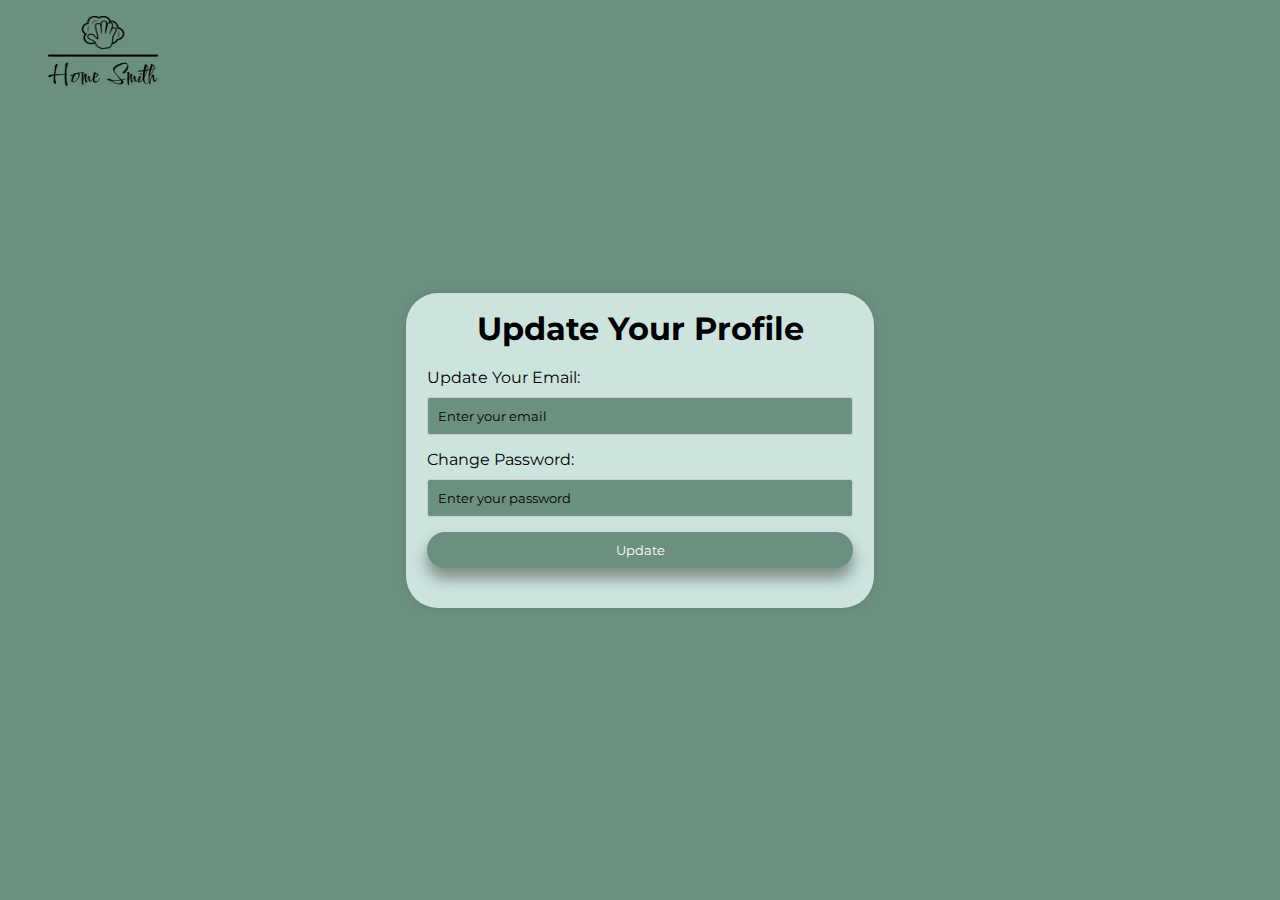
<file: info.html>
<!DOCTYPE html>
<html lang="en">
<head>
    <meta charset="UTF-8">
    <meta name="viewport" content="width=device-width, initial-scale=1.0">
    <title>Update Profile</title>
    <link rel="stylesheet" href="info.css">
</head>
<body>
    <div class="header">
        <div class="con"> 
            <div class="logo">
                <a href="./index.html"><img src="img0.png"></a>
            </div>
        </div>
    </div>
    <div class="wrapper">
        <form >
            <h1>Update Your Profile</h1>
            <div class="input-box">
                <label for="email">Update Your Email:</label>
                <input type="email" id="email" name="email" placeholder="Enter your email" >
            </div>

            <div class="input-box">
                <label for="password">Change Password:</label>
                <input type="password" id="password" name="password" placeholder="Enter your password" required>
            </div>
            
            <button type="submit" class="btn">Update</button>
        </form>

    </div>
    
</body>
</html>
</file>
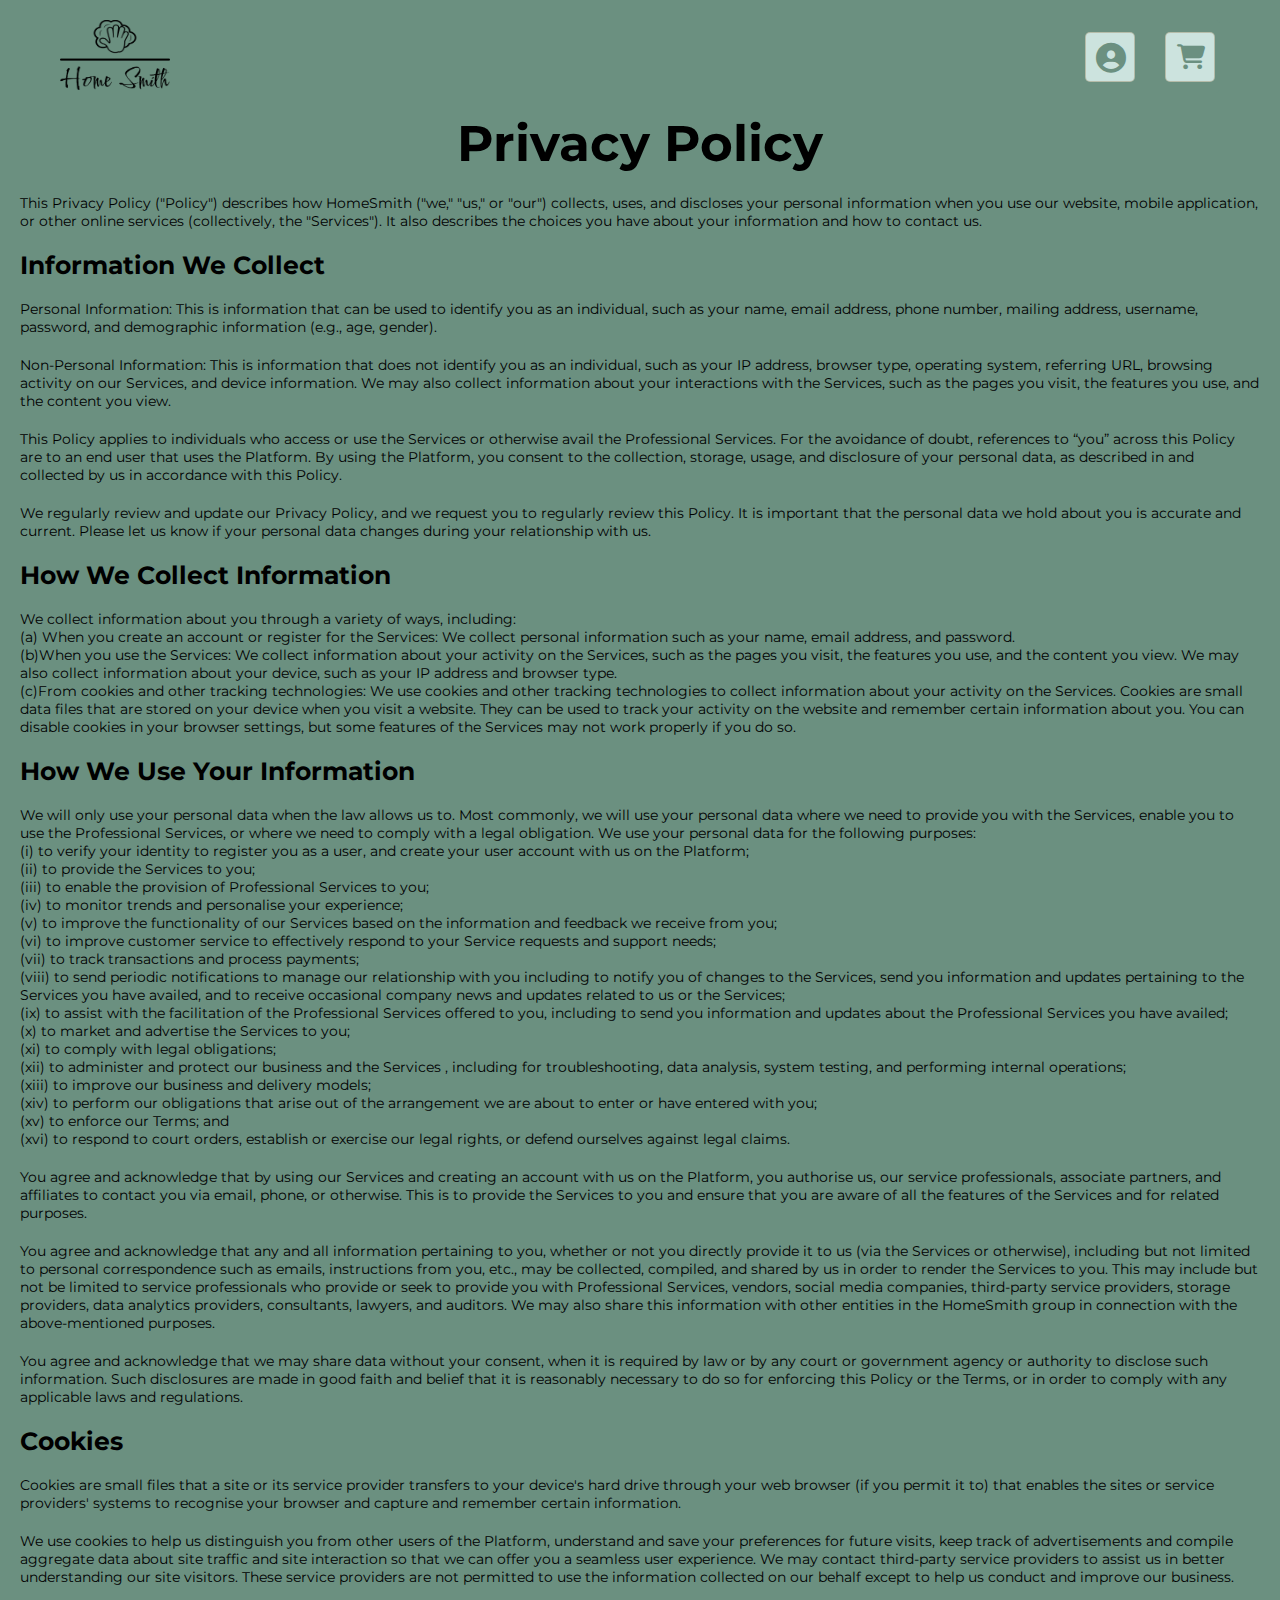
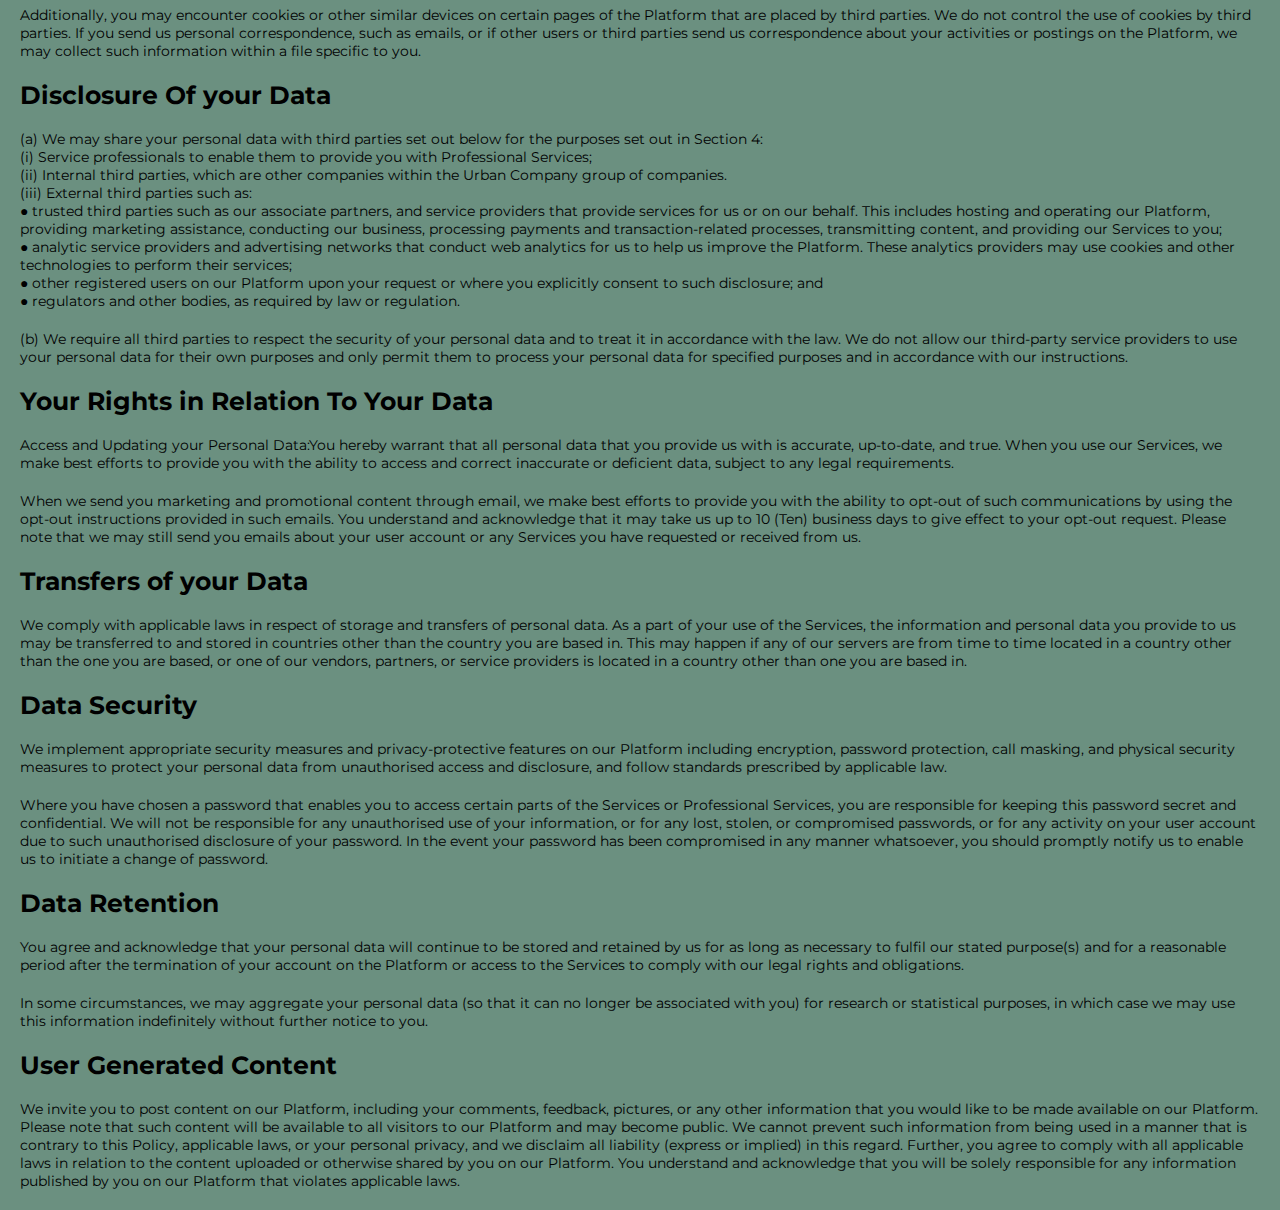
<file: privacy.html>
<!DOCTYPE html>
<html lang="en">
<head>
  <meta charset="UTF-8">
  <meta name="viewport" content="width=device-width, initial-scale=1.0">
  <title>Privacy & Security</title>
  <link rel="stylesheet" href="https://cdnjs.cloudflare.com/ajax/libs/font-awesome/6.5.1/css/all.min.css">
  <link rel="stylesheet" href="privacy.css">
</head>
<body>
    <section class="header">
        <div class="con"> 
            <div class="logo">
                <a href="./index.html"><img src="img0.png"></a>
            </div>
            <nav class="navbar active">
                <div class="flex"> 
                
                    <div class="container profile">
                        <button id="profile-button">
                            <i class="fas fa-user-circle"></i></button>
                    </div>
                    <div class="model-container1 " id="x">
                        <div class="model1 ">
                            <a href=./info.html><button id="My-info"> Update Profile</button></a>  
                            <a href=./faq.html><button id="FAQ">FAQs</button></a>
                            <a href=./help.html><button id="help">Help</button></a> 
                            <a href=./privacy.html><button id="privacy and security">Privacy and Security</button></a>
                            <a href=./tandc.html><button id="terms">Terms and Conditions</button></a>
                            <a href=./signin.html><button id="sign-out">Sign out</button></a>
                            <i class="fas fa-times"></i>
                        </div>
                    </div>               
                    <div>
                        <div id="cart-button">
                            <a href="./cart.html"><i class="fas fa-shopping-cart"></i></a>
                        </div>
                    </div>               
                </div>    
            </nav>
            <div id="menu-btn">
                <i class="fas fa-bars"></i>
            </div>
        </div>
    </section>
    <h1>Privacy Policy</h1>
    <p>This Privacy Policy ("Policy") describes how HomeSmith ("we," "us," or "our") collects, uses, and discloses your personal information when you use our website, mobile application, or other online services (collectively, the "Services"). It also describes the choices you have about your information and how to contact us.</p>
    <h3>Information We Collect</h3>
    <p>Personal Information: This is information that can be used to identify you as an individual, such as your name, email address, phone number, mailing address, username, password, and demographic information (e.g., age, gender).</p>
    <p>Non-Personal Information: This is information that does not identify you as an individual, such as your IP address, browser type, operating system, referring URL, browsing activity on our Services, and device information. We may also collect information about your interactions with the Services, such as the pages you visit, the features you use, and the content you view.</p>
    <p>This Policy applies to individuals who access or use the Services or otherwise avail the Professional Services. For the avoidance of doubt, references to “you” across this Policy are to an end user that uses the Platform. By using the Platform, you consent to the collection, storage, usage, and disclosure of your personal data, as described in and collected by us in accordance with this Policy.</p>
    <p>We regularly review and update our Privacy Policy, and we request you to regularly review this Policy. It is important that the personal data we hold about you is accurate and current. Please let us know if your personal data changes during your relationship with us.</p>
    <h3>How We Collect Information</h3>
    <p>We collect information about you through a variety of ways, including:<br>
        (a) When you create an account or register for the Services: We collect personal information such as your name, email address, and password.<br>
        (b)When you use the Services: We collect information about your activity on the Services, such as the pages you visit, the features you use, and the content you view. We may also collect information about your device, such as your IP address and browser type.<br>
        (c)From cookies and other tracking technologies: We use cookies and other tracking technologies to collect information about your activity on the Services. Cookies are small data files that are stored on your device when you visit a website. They can be used to track your activity on the website and remember certain information about you. You can disable cookies in your browser settings, but some features of the Services may not work properly if you do so.</p>
    <h3>How We Use Your Information</h3>
    <p>We will only use your personal data when the law allows us to. Most commonly, we will use your personal data where we need to provide you with the Services, enable you to use the Professional Services, or where we need to comply with a legal obligation. We use your personal data for the following purposes:<br>
        (i) to verify your identity to register you as a user, and create your user account with us on the Platform;<br>
        (ii) to provide the Services to you;<br>
        (iii) to enable the provision of Professional Services to you;<br>
        (iv) to monitor trends and personalise your experience;<br>
        (v) to improve the functionality of our Services based on the information and feedback we receive from you;<br>
        (vi) to improve customer service to effectively respond to your Service requests and support needs;<br>
        (vii) to track transactions and process payments;<br>
        (viii) to send periodic notifications to manage our relationship with you including to notify you of changes to the Services, send you information and updates pertaining to the Services you have availed, and to receive occasional company news and updates related to us or the Services;<br>
        (ix) to assist with the facilitation of the Professional Services offered to you, including to send you information and updates about the Professional Services you have availed;<br>
        (x) to market and advertise the Services to you;<br>
        (xi) to comply with legal obligations;<br>
        (xii) to administer and protect our business and the Services , including for troubleshooting, data analysis, system testing, and performing internal operations;<br>
        (xiii) to improve our business and delivery models;<br>
        (xiv) to perform our obligations that arise out of the arrangement we are about to enter or have entered with you;<br>
        (xv) to enforce our Terms; and<br>
        (xvi) to respond to court orders, establish or exercise our legal rights, or defend ourselves against legal claims.</p>
    <p>You agree and acknowledge that by using our Services and creating an account with us on the Platform, you authorise us, our service professionals, associate partners, and affiliates to contact you via email, phone, or otherwise. This is to provide the Services to you and ensure that you are aware of all the features of the Services and for related purposes.</p>
    <p>You agree and acknowledge that any and all information pertaining to you, whether or not you directly provide it to us (via the Services or otherwise), including but not limited to personal correspondence such as emails, instructions from you, etc., may be collected, compiled, and shared by us in order to render the Services to you. This may include but not be limited to service professionals who provide or seek to provide you with Professional Services, vendors, social media companies, third-party service providers, storage providers, data analytics providers, consultants, lawyers, and auditors. We may also share this information with other entities in the HomeSmith group in connection with the above-mentioned purposes.</p>
    <p>You agree and acknowledge that we may share data without your consent, when it is required by law or by any court or government agency or authority to disclose such information. Such disclosures are made in good faith and belief that it is reasonably necessary to do so for enforcing this Policy or the Terms, or in order to comply with any applicable laws and regulations.</p>
    <h3>Cookies</h3>
    <p>Cookies are small files that a site or its service provider transfers to your device's hard drive through your web browser (if you permit it to) that enables the sites or service providers' systems to recognise your browser and capture and remember certain information.</p>
    <p>We use cookies to help us distinguish you from other users of the Platform, understand and save your preferences for future visits, keep track of advertisements and compile aggregate data about site traffic and site interaction so that we can offer you a seamless user experience. We may contact third-party service providers to assist us in better understanding our site visitors. These service providers are not permitted to use the information collected on our behalf except to help us conduct and improve our business.</p>
    <p>Additionally, you may encounter cookies or other similar devices on certain pages of the Platform that are placed by third parties. We do not control the use of cookies by third parties. If you send us personal correspondence, such as emails, or if other users or third parties send us correspondence about your activities or postings on the Platform, we may collect such information within a file specific to you.</p>
    <h3>Disclosure Of your Data</h3>
    <p>(a) We may share your personal data with third parties set out below for the purposes set out in Section 4:<br>
        (i) Service professionals to enable them to provide you with Professional Services;<br>
        (ii) Internal third parties, which are other companies within the Urban Company group of companies.<br>
        (iii) External third parties such as:<br>
        ● trusted third parties such as our associate partners, and service providers that provide services for us or on our behalf. This includes hosting and operating our Platform, providing marketing assistance, conducting our business, processing payments and transaction-related processes, transmitting content, and providing our Services to you;<br>
        ● analytic service providers and advertising networks that conduct web analytics for us to help us improve the Platform. These analytics providers may use cookies and other technologies to perform their services;<br>
        ● other registered users on our Platform upon your request or where you explicitly consent to such disclosure; and<br>
        ● regulators and other bodies, as required by law or regulation.</p>
    <p>(b) We require all third parties to respect the security of your personal data and to treat it in accordance with the law. We do not allow our third-party service providers to use your personal data for their own purposes and only permit them to process your personal data for specified purposes and in accordance with our instructions.</p>
    <h3>Your Rights in Relation To Your Data</h3>
    <p>Access and Updating your Personal Data:You hereby warrant that all personal data that you provide us with is accurate, up-to-date, and true. When you use our Services, we make best efforts to provide you with the ability to access and correct inaccurate or deficient data, subject to any legal requirements. </p>
    <p>When we send you marketing and promotional content through email, we make best efforts to provide you with the ability to opt-out of such communications by using the opt-out instructions provided in such emails. You understand and acknowledge that it may take us up to 10 (Ten) business days to give effect to your opt-out request. Please note that we may still send you emails about your user account or any Services you have requested or received from us.</p>
    <h3>Transfers of your Data</h3>
    <p>We comply with applicable laws in respect of storage and transfers of personal data. As a part of your use of the Services, the information and personal data you provide to us may be transferred to and stored in countries other than the country you are based in. This may happen if any of our servers are from time to time located in a country other than the one you are based, or one of our vendors, partners, or service providers is located in a country other than one you are based in.</p>
    <h3>Data Security</h3>
    <p>We implement appropriate security measures and privacy-protective features on our Platform including encryption, password protection, call masking, and physical security measures to protect your personal data from unauthorised access and disclosure, and follow standards prescribed by applicable law.</p>
    <p>Where you have chosen a password that enables you to access certain parts of the Services or Professional Services, you are responsible for keeping this password secret and confidential. We will not be responsible for any unauthorised use of your information, or for any lost, stolen, or compromised passwords, or for any activity on your user account due to such unauthorised disclosure of your password. In the event your password has been compromised in any manner whatsoever, you should promptly notify us to enable us to initiate a change of password.</p>
    <h3>Data Retention</h3>
    <p>You agree and acknowledge that your personal data will continue to be stored and retained by us for as long as necessary to fulfil our stated purpose(s) and for a reasonable period after the termination of your account on the Platform or access to the Services to comply with our legal rights and obligations.</p>
    <p>In some circumstances, we may aggregate your personal data (so that it can no longer be associated with you) for research or statistical purposes, in which case we may use this information indefinitely without further notice to you.</p>
    <h3>User Generated Content</h3>
    <p>We invite you to post content on our Platform, including your comments, feedback, pictures, or any other information that you would like to be made available on our Platform. Please note that such content will be available to all visitors to our Platform and may become public. We cannot prevent such information from being used in a manner that is contrary to this Policy, applicable laws, or your personal privacy, and we disclaim all liability (express or implied) in this regard. Further, you agree to comply with all applicable laws in relation to the content uploaded or otherwise shared by you on our Platform. You understand and acknowledge that you will be solely responsible for any information published by you on our Platform that violates applicable laws.</p>

    <script src="privacy.js"></script> 
</body>
</html>
</file>
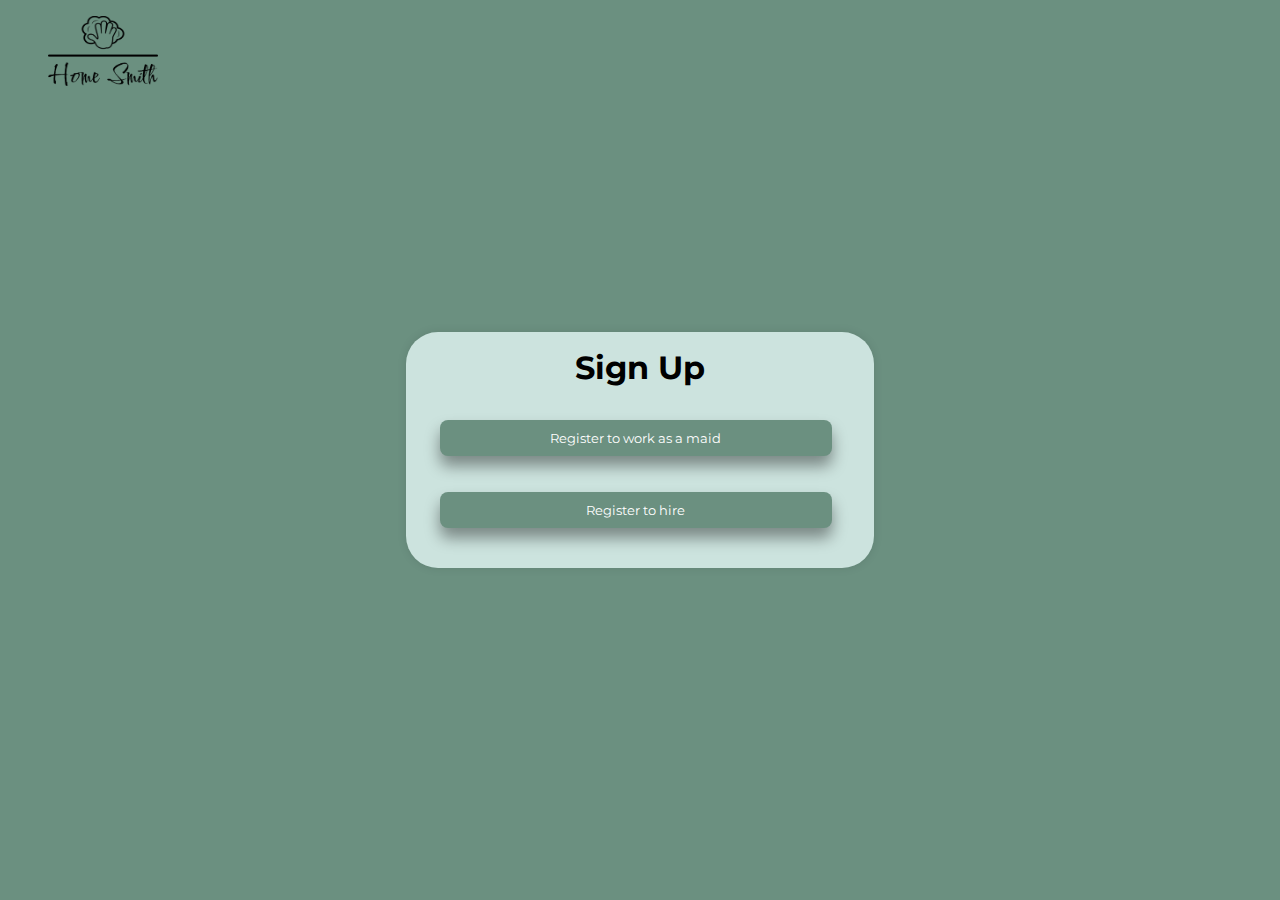
<file: register.html>
<!DOCTYPE html>
<html lang="en">
<head>
    <meta charset="UTF-8">
    <meta name="viewport" content="width=device-width, initial-scale=1.0">
    <title>sign up</title>
    <link rel="stylesheet" href="register.css">
</head>
<body>
    <div class="header">
        <div class="con"> 
            <div class="logo">
                <a href="./index.html"><img src="img0.png"></a>
            </div>
        </div>
    </div>
    <div class="wrapper">
        <div>
            <h1>Sign Up</h1>
            <div class="reg">
                <a href="./registermaid.html"><button class="btn">Register to work as a maid</button></a>
            </div>
            <div class="reg">
                <a href="./registeruser.html"><button class="btn">Register to hire</button></a>
            </div>
        </div>
    </div>
</body>
</html>
</file>
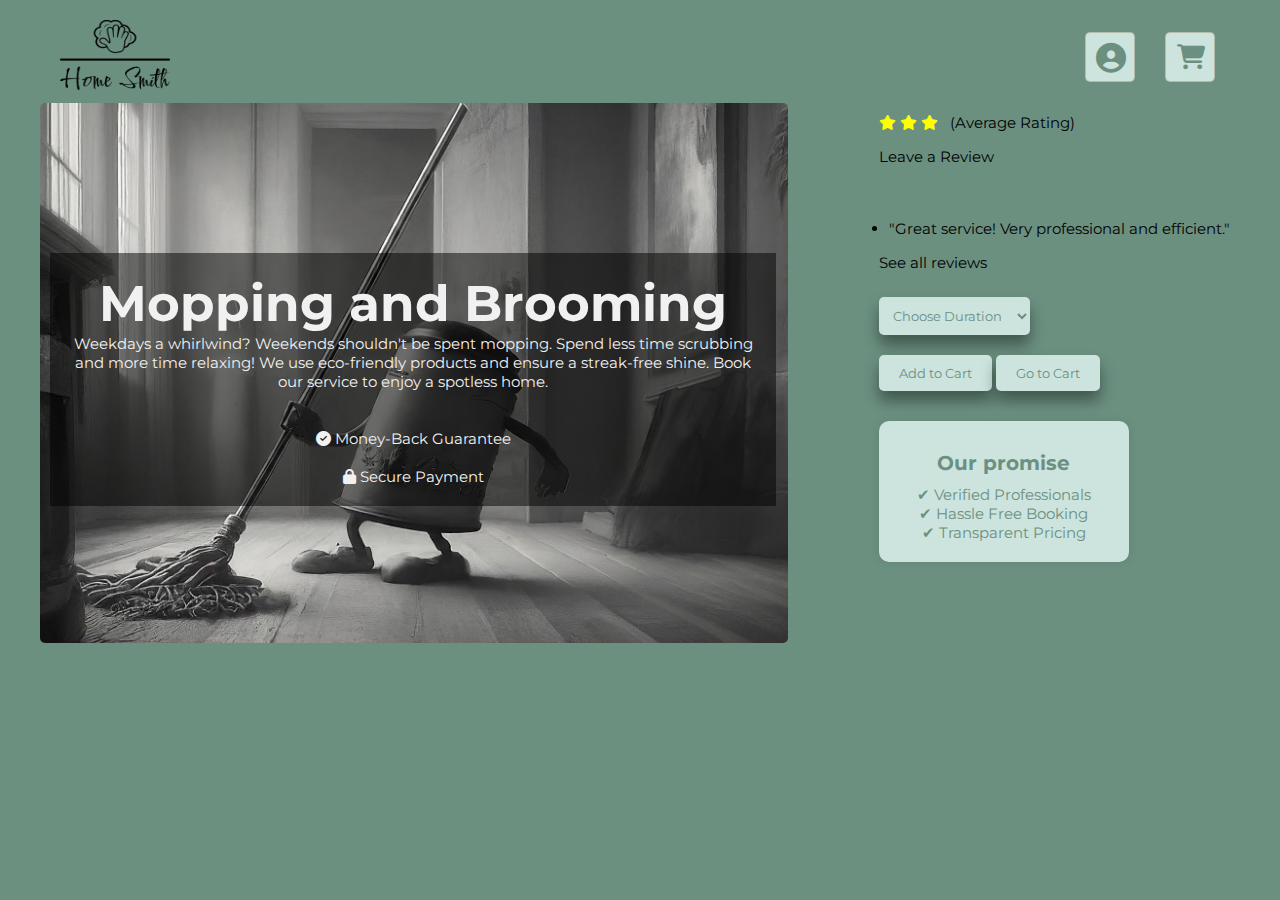
<file: ser1.html>
<!DOCTYPE html>
<html lang="en">
<head>
  <meta charset="UTF-8">
  <meta name="viewport" content="width=device-width, initial-scale=1.0">
  <title>Mopping and Brooming</title>
  <link rel="stylesheet" href="https://cdnjs.cloudflare.com/ajax/libs/font-awesome/6.5.1/css/all.min.css">
  <link rel="stylesheet" href="ser1.css">
</head>
<body>

    <section class="header">
        <div class="con"> 
            <div class="logo">
                <a href="./index.html"><img src="img0.png"></a>
            </div>
            <nav class="navbar active">
                <div class="flex"> 
                
                    <div class="container profile">
                        <button id="profile-button">
                            <i class="fas fa-user-circle"></i></button>
                    </div>
                                  
                    <div>
                        <div id="cart-button">
                            <a href="./cart.html"><i class="fas fa-shopping-cart"></i></a>
                        </div>
                    </div>
                </div>    
            </nav>
            <div id="menu-btn">
                <i class="fas fa-bars"></i>
            </div>
        </div>
    </section>
  
    <div class="container">
        <section class="service-info">
            <img src="img9.jpeg" alt="Service Image" class="service-image">
            <div class="heading">
                <h2>Mopping and Brooming</h2>
                <p>Weekdays a whirlwind? Weekends shouldn't be spent mopping. Spend less time scrubbing and more time relaxing! We use eco-friendly products and ensure a streak-free shine. Book our service to enjoy a spotless home. <br><br><br></p>
                <p><i class="fas fa-check-circle"></i> Money-Back Guarantee <br><br> <i class="fas fa-lock"></i> Secure Payment</p>
            </div>
        </section>

        <section class="action-buttons">

            <div class="model-container1 " id="x">
                <div class="model1 ">
                    <a href=./info.html><button id="My-info"> Update Profile</button></a>  
                    <a href=./faq.html><button id="FAQ">FAQs</button></a>
                    <a href=./help.html><button id="help">Help</button></a> 
                    <a href=./privacy.html><button id="privacy and security">Privacy and Security</button></a>
                    <a href=./tandc.html><button id="terms">Terms and Conditions</button></a>
                    <a href=./signin.html><button id="sign-out">Sign out</button></a>
                    <i class="fas fa-times"></i>
                </div>
            </div>  
            <div>
                <i class="fas fa-star"></i>
                <i class="fas fa-star"></i>
                <i class="fas fa-star"></i>
                <i class="fas fa-star-o"></i>
                <i class="fas fa-star-o"></i> (Average Rating)
                <br>
                <div class="review">
                    <button id="review">Leave a Review</button>
                </div>
                <div class="model-container">
                    <div class="model">
                        <form>
                            <div class="input-box">
                                <label for="inp">Review</label>
                                <input type="text" class="inp" name="inp" placeholder="Type here..." required>
                            </div>
                            <button class="hello">Submit</button>
                        </form>
                        <i class="fas fa-times y"></i>
                    </div>
                </div>
                <br>
                <br>             
                    <div class="review-snippet2">
                        <ul> 
                            <li>"Great service! Very professional and efficient."</li>
                        </ul>

                    </div>
                </div>
                <div class="review-snippet">
                    <button class="submit">See all reviews</button>
                </div>
                <div class="action1">
                    <select id="customize" >
                        Customize Service
                        <option value="one">Choose Duration</option>
                        <option value="one-week">One-Week &#x20B9 700</option>
                        <option value="monthly">Monthly &#8377 2000</option>
                        <option value="annual">Annual &#8377 18000</option>
                    </select>
                </div>
                <div class="action2">
                    <button class="add-to-cart">Add to Cart</button>
                    <button class="go-to-cart">Go to Cart</button>
                </div>
                <div class="promises">
                    <h3>Our promise</h3>
                    <div class="tick">&#10004 Verified Professionals</div>
                    <div class="tick">&#10004 Hassle Free Booking</div>
                    <div class="tick">&#10004 Transparent Pricing</div>
                </div>
        </section>
    </div>
    <script src="ser1.js"></script> 
</body>
</html>
</file>
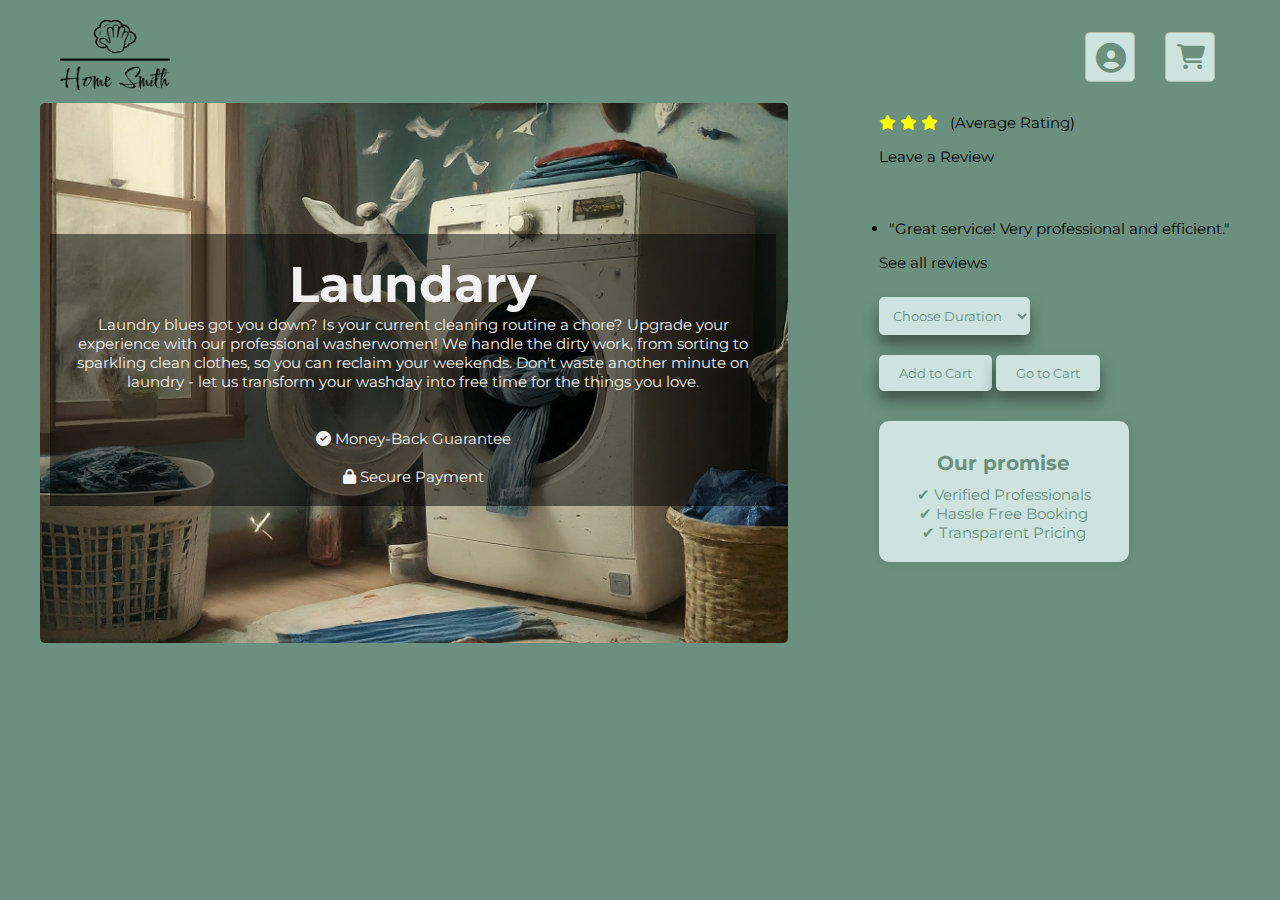
<file: ser2.html>
<!DOCTYPE html>
<html lang="en">
<head>
  <meta charset="UTF-8">
  <meta name="viewport" content="width=device-width, initial-scale=1.0">
  <title>Laundary</title>
  <link rel="stylesheet" href="https://cdnjs.cloudflare.com/ajax/libs/font-awesome/6.5.1/css/all.min.css">
  <link rel="stylesheet" href="ser1.css">
</head>
<body>

    <section class="header">
        <div class="con"> 
            <div class="logo">
                <a href="./index.html"><img src="img0.png"></a>
            </div>
            <nav class="navbar active">
                <div class="flex"> 
                
                    <div class="container profile">
                        <button id="profile-button">
                            <i class="fas fa-user-circle"></i></button>
                    </div>
                                  
                    <div>
                        <div id="cart-button">
                            <a href="./cart.html"><i class="fas fa-shopping-cart"></i></a>
                        </div>
                    </div>
                </div>    
            </nav>
            <div id="menu-btn">
                <i class="fas fa-bars"></i>
            </div>
        </div>
    </section>
  
    <div class="container">
        <section class="service-info">
            <img src="img10.jpeg" alt="Service Image" class="service-image">
            <div class="heading">
                <h2>Laundary</h2>
                <p>Laundry blues got you down? Is your current cleaning routine a chore? Upgrade your experience with our professional washerwomen! We handle the dirty work, from sorting to sparkling clean clothes, so you can reclaim your weekends. Don't waste another minute on laundry - let us transform your washday into free time for the things you love.<br><br><br></p>
                <p><i class="fas fa-check-circle"></i> Money-Back Guarantee <br><br> <i class="fas fa-lock"></i> Secure Payment</p>
            </div>
        </section>

        <section class="action-buttons">

            <div class="model-container1 " id="x">
                <div class="model1 ">
                    <a href=./info.html><button id="My-info"> Update Profile</button></a>  
                    <a href=./faq.html><button id="FAQ">FAQs</button></a>
                    <a href=./help.html><button id="help">Help</button></a> 
                    <a href=./privacy.html><button id="privacy and security">Privacy and Security</button></a>
                    <a href=./tandc.html><button id="terms">Terms and Conditions</button></a>
                    <a href=./signin.html><button id="sign-out">Sign out</button></a>
                    <i class="fas fa-times"></i>
                </div>
            </div>  
            <div>
                <i class="fas fa-star"></i>
                <i class="fas fa-star"></i>
                <i class="fas fa-star"></i>
                <i class="fas fa-star-o"></i>
                <i class="fas fa-star-o"></i> (Average Rating)
                <br>
                <div class="review">
                    <button id="review">Leave a Review</button>
                </div>
                <div class="model-container">
                    <div class="model">
                        <form>
                            <div class="input-box">
                                <label for="inp">Review</label>
                                <input type="text" class="inp" name="inp" placeholder="Type here..." required>
                            </div>
                            <button class="hello">Submit</button>
                        </form>
                        <i class="fas fa-times y"></i>
                    </div>
                </div>
                <br>
                <br>             
                    <div class="review-snippet2">
                        <ul> 
                            <li>"Great service! Very professional and efficient."</li>
                        </ul>

                    </div>
                </div>
                <div class="review-snippet">
                    <button class="submit">See all reviews</button>
                </div>
                <div class="action1">
                    <select id="customize" >
                        Customize Service
                        <option value="one">Choose Duration</option>
                        <option value="one-week">One-Week &#x20B9 600</option>
                        <option value="monthly">Monthly &#8377 1800</option>
                        <option value="annual">Annual &#8377 15000</option>
                    </select>
                </div>
                <div class="action2">
                    <button class="add-to-cart">Add to Cart</button>
                    <button class="go-to-cart">Go to Cart</button>
                </div>
                <div class="promises">
                    <h3>Our promise</h3>
                    <div class="tick">&#10004 Verified Professionals</div>
                    <div class="tick">&#10004 Hassle Free Booking</div>
                    <div class="tick">&#10004 Transparent Pricing</div>
                </div>
        </section>
    </div>
    <script src="ser1.js"></script> 
</body>
</html>
</file>
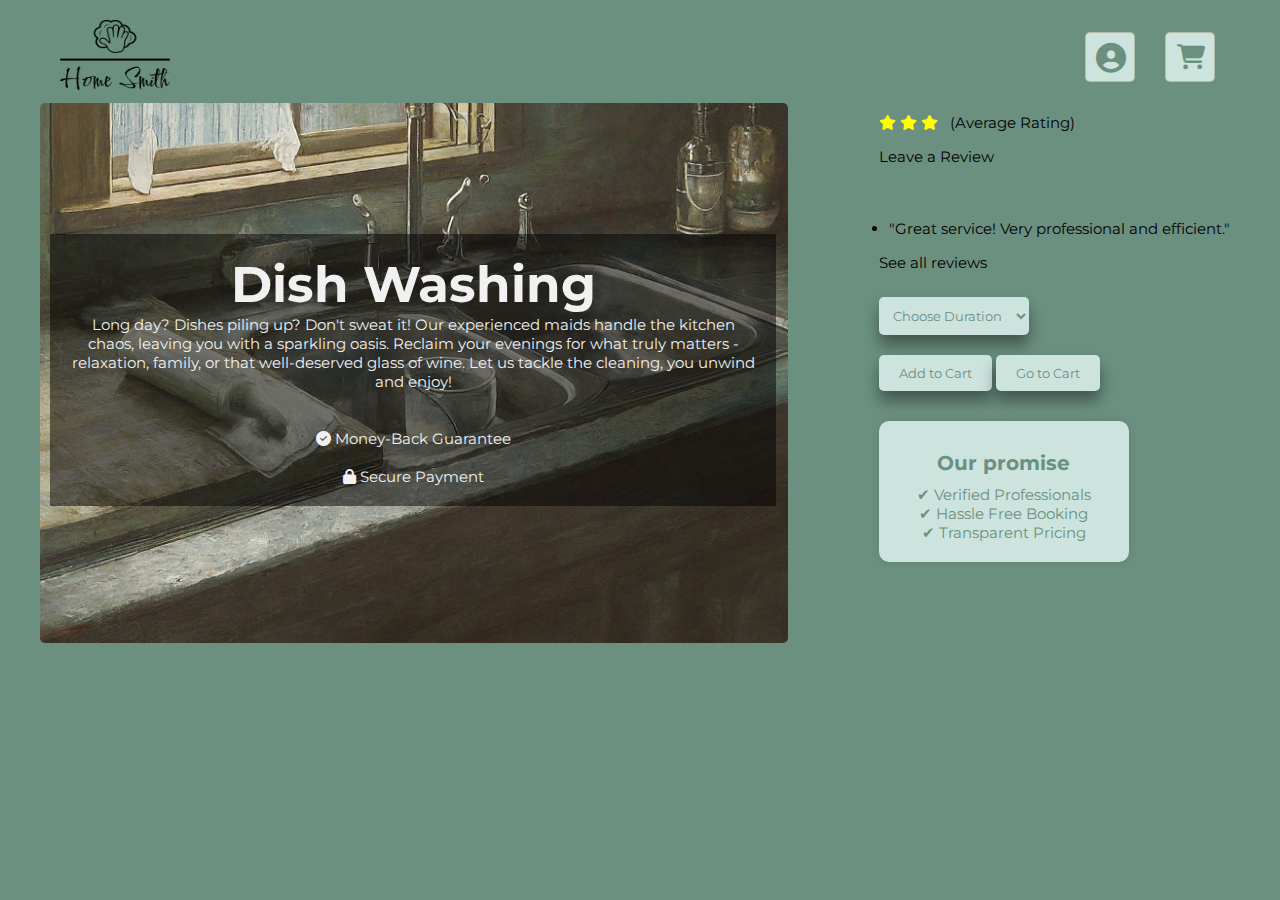
<file: ser3.html>
<!DOCTYPE html>
<html lang="en">
<head>
  <meta charset="UTF-8">
  <meta name="viewport" content="width=device-width, initial-scale=1.0">
  <title>Dish Washing</title>
  <link rel="stylesheet" href="https://cdnjs.cloudflare.com/ajax/libs/font-awesome/6.5.1/css/all.min.css">
  <link rel="stylesheet" href="ser1.css">
</head>
<body>

    <section class="header">
        <div class="con"> 
            <div class="logo">
                <a href="./index.html"><img src="img0.png"></a>
            </div>
            <nav class="navbar active">
                <div class="flex"> 
                
                    <div class="container profile">
                        <button id="profile-button">
                            <i class="fas fa-user-circle"></i></button>
                    </div>
                                  
                    <div>
                        <div id="cart-button">
                            <a href="./cart.html"><i class="fas fa-shopping-cart"></i></a>
                        </div>
                    </div>
                </div>    
            </nav>
            <div id="menu-btn">
                <i class="fas fa-bars"></i>
            </div>
        </div>
    </section>
  
    <div class="container">
        <section class="service-info">
            <img src="img11.jpeg" alt="Service Image" class="service-image">
            <div class="heading">
                <h2>Dish Washing</h2>
                <p>Long day? Dishes piling up? Don't sweat it! Our experienced maids handle the kitchen chaos, leaving you with a sparkling oasis. Reclaim your evenings for what truly matters - relaxation, family, or that well-deserved glass of wine. Let us tackle the cleaning, you unwind and enjoy!<br><br><br></p>
                <p><i class="fas fa-check-circle"></i> Money-Back Guarantee <br><br> <i class="fas fa-lock"></i> Secure Payment</p>
            </div>
        </section>

        <section class="action-buttons">

            <div class="model-container1 " id="x">
                <div class="model1 ">
                    <a href=./info.html><button id="My-info"> Update Profile</button></a>  
                    <a href=./faq.html><button id="FAQ">FAQs</button></a>
                    <a href=./help.html><button id="help">Help</button></a> 
                    <a href=./privacy.html><button id="privacy and security">Privacy and Security</button></a>
                    <a href=./tandc.html><button id="terms">Terms and Conditions</button></a>
                    <a href=./signin.html><button id="sign-out">Sign out</button></a>
                    <i class="fas fa-times"></i>
                </div>
            </div>  
            <div>
                <i class="fas fa-star"></i>
                <i class="fas fa-star"></i>
                <i class="fas fa-star"></i>
                <i class="fas fa-star-o"></i>
                <i class="fas fa-star-o"></i> (Average Rating)
                <br>
                <div class="review">
                    <button id="review">Leave a Review</button>
                </div>
                <div class="model-container">
                    <div class="model">
                        <form>
                            <div class="input-box">
                                <label for="inp">Review</label>
                                <input type="text" class="inp" name="inp" placeholder="Type here..." required>
                            </div>
                            <button class="hello">Submit</button>
                        </form>
                        <i class="fas fa-times y"></i>
                    </div>
                </div>
                <br>
                <br>             
                    <div class="review-snippet2">
                        <ul> 
                            <li>"Great service! Very professional and efficient."</li>
                        </ul>

                    </div>
                </div>
                <div class="review-snippet">
                    <button class="submit">See all reviews</button>
                </div>
                <div class="action1">
                    <select id="customize" >
                        Customize Service
                        <option value="one">Choose Duration</option>
                        <option value="one-week">One-Week &#x20B9 300</option>
                        <option value="monthly">Monthly &#8377 1200</option>
                        <option value="annual">Annual &#8377 14000</option>
                    </select>
                </div>
                <div class="action2">
                    <button class="add-to-cart">Add to Cart</button>
                    <button class="go-to-cart">Go to Cart</button>
                </div>
                <div class="promises">
                    <h3>Our promise</h3>
                    <div class="tick">&#10004 Verified Professionals</div>
                    <div class="tick">&#10004 Hassle Free Booking</div>
                    <div class="tick">&#10004 Transparent Pricing</div>
                </div>
        </section>
    </div>
    <script src="ser1.js"></script> 
</body>
</html>
</file>
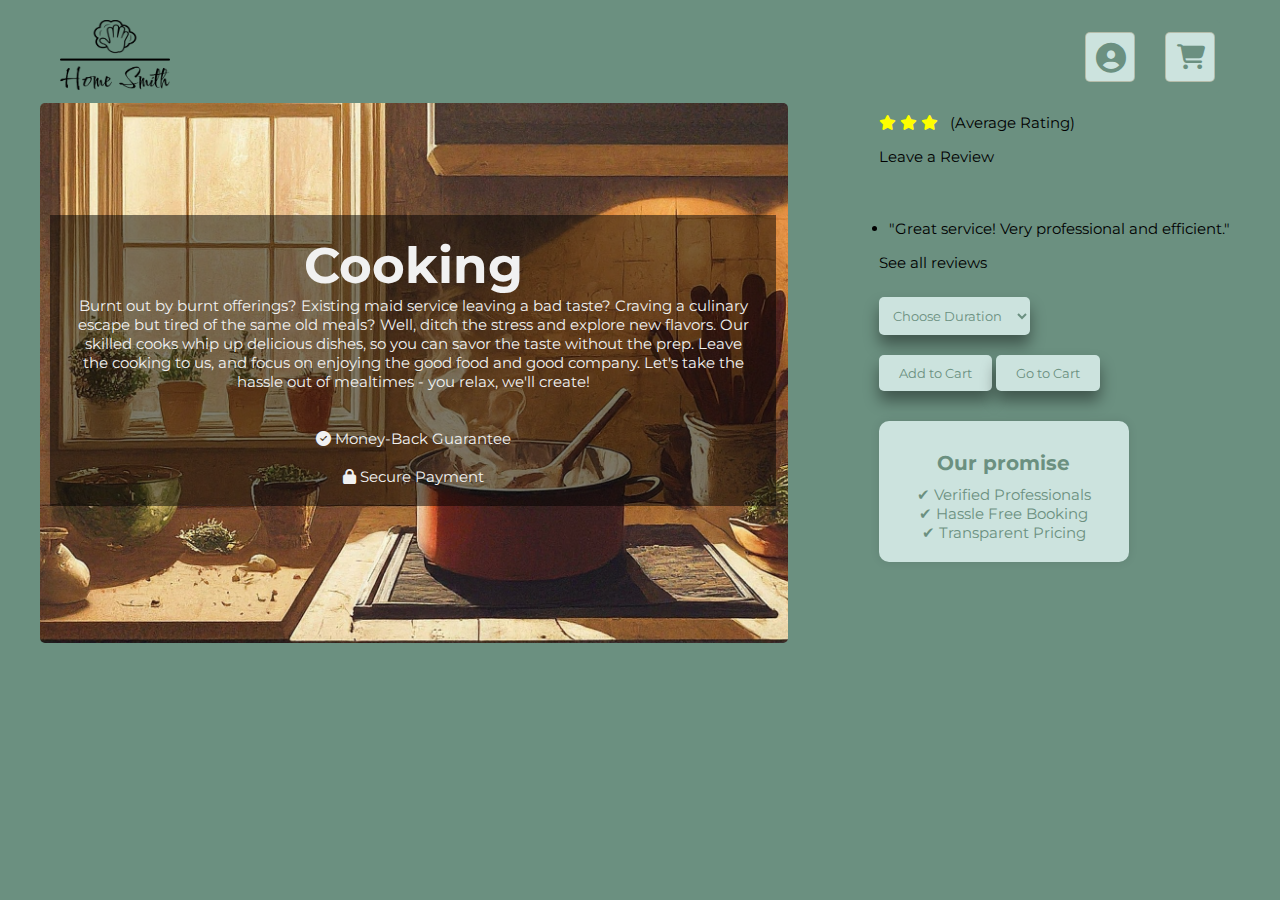
<file: ser4.html>
<!DOCTYPE html>
<html lang="en">
<head>
  <meta charset="UTF-8">
  <meta name="viewport" content="width=device-width, initial-scale=1.0">
  <title>Cooking</title>
  <link rel="stylesheet" href="https://cdnjs.cloudflare.com/ajax/libs/font-awesome/6.5.1/css/all.min.css">
  <link rel="stylesheet" href="ser1.css">
</head>
<body>

    <section class="header">
        <div class="con"> 
            <div class="logo">
                <a href="./index.html"><img src="img0.png"></a>
            </div>
            <nav class="navbar active">
                <div class="flex"> 
                
                    <div class="container profile">
                        <button id="profile-button">
                            <i class="fas fa-user-circle"></i></button>
                    </div>
                                  
                    <div>
                        <div id="cart-button">
                            <a href="./cart.html"><i class="fas fa-shopping-cart"></i></a>
                        </div>
                    </div>
                </div>    
            </nav>
            <div id="menu-btn">
                <i class="fas fa-bars"></i>
            </div>
        </div>
    </section>
  
    <div class="container">
        <section class="service-info">
            <img src="img12.jpeg" alt="Service Image" class="service-image">
            <div class="heading">
                <h2>Cooking</h2>
                <p>Burnt out by burnt offerings? Existing maid service leaving a bad taste? Craving a culinary escape but tired of the same old meals? Well, ditch the stress and explore new flavors. Our skilled cooks whip up delicious dishes, so you can savor the taste without the prep. Leave the cooking to us, and focus on enjoying the good food and good company. Let's take the hassle out of mealtimes - you relax, we'll create!<br><br><br></p>
                <p><i class="fas fa-check-circle"></i> Money-Back Guarantee <br><br> <i class="fas fa-lock"></i> Secure Payment</p>
            </div>
        </section>

        <section class="action-buttons">

            <div class="model-container1 " id="x">
                <div class="model1 ">
                    <a href=./info.html><button id="My-info"> Update Profile</button></a>  
                    <a href=./faq.html><button id="FAQ">FAQs</button></a>
                    <a href=./help.html><button id="help">Help</button></a> 
                    <a href=./privacy.html><button id="privacy and security">Privacy and Security</button></a>
                    <a href=./tandc.html><button id="terms">Terms and Conditions</button></a>
                    <a href=./signin.html><button id="sign-out">Sign out</button></a>
                    <i class="fas fa-times"></i>
                </div>
            </div>  
            <div>
                <i class="fas fa-star"></i>
                <i class="fas fa-star"></i>
                <i class="fas fa-star"></i>
                <i class="fas fa-star-o"></i>
                <i class="fas fa-star-o"></i> (Average Rating)
                <br>
                <div class="review">
                    <button id="review">Leave a Review</button>
                </div>
                <div class="model-container">
                    <div class="model">
                        <form>
                            <div class="input-box">
                                <label for="inp">Review</label>
                                <input type="text" class="inp" name="inp" placeholder="Type here..." required>
                            </div>
                            <button class="hello">Submit</button>
                        </form>
                        <i class="fas fa-times y"></i>
                    </div>
                </div>
                <br>
                <br>             
                    <div class="review-snippet2">
                        <ul> 
                            <li>"Great service! Very professional and efficient."</li>
                        </ul>

                    </div>
                </div>
                <div class="review-snippet">
                    <button class="submit">See all reviews</button>
                </div>
                <div class="action1">
                    <select id="customize" >
                        Customize Service
                        <option value="one">Choose Duration</option>
                        <option value="one-week">One-Week &#x20B9 700</option>
                        <option value="monthly">Monthly &#8377 2000</option>
                        <option value="annual">Annual &#8377 18000</option>
                    </select>
                </div>
                <div class="action2">
                    <button class="add-to-cart">Add to Cart</button>
                    <button class="go-to-cart">Go to Cart</button>
                </div>
                <div class="promises">
                    <h3>Our promise</h3>
                    <div class="tick">&#10004 Verified Professionals</div>
                    <div class="tick">&#10004 Hassle Free Booking</div>
                    <div class="tick">&#10004 Transparent Pricing</div>
                </div>
        </section>
    </div>
    <script src="ser1.js"></script> 
</body>
</html>
</file>
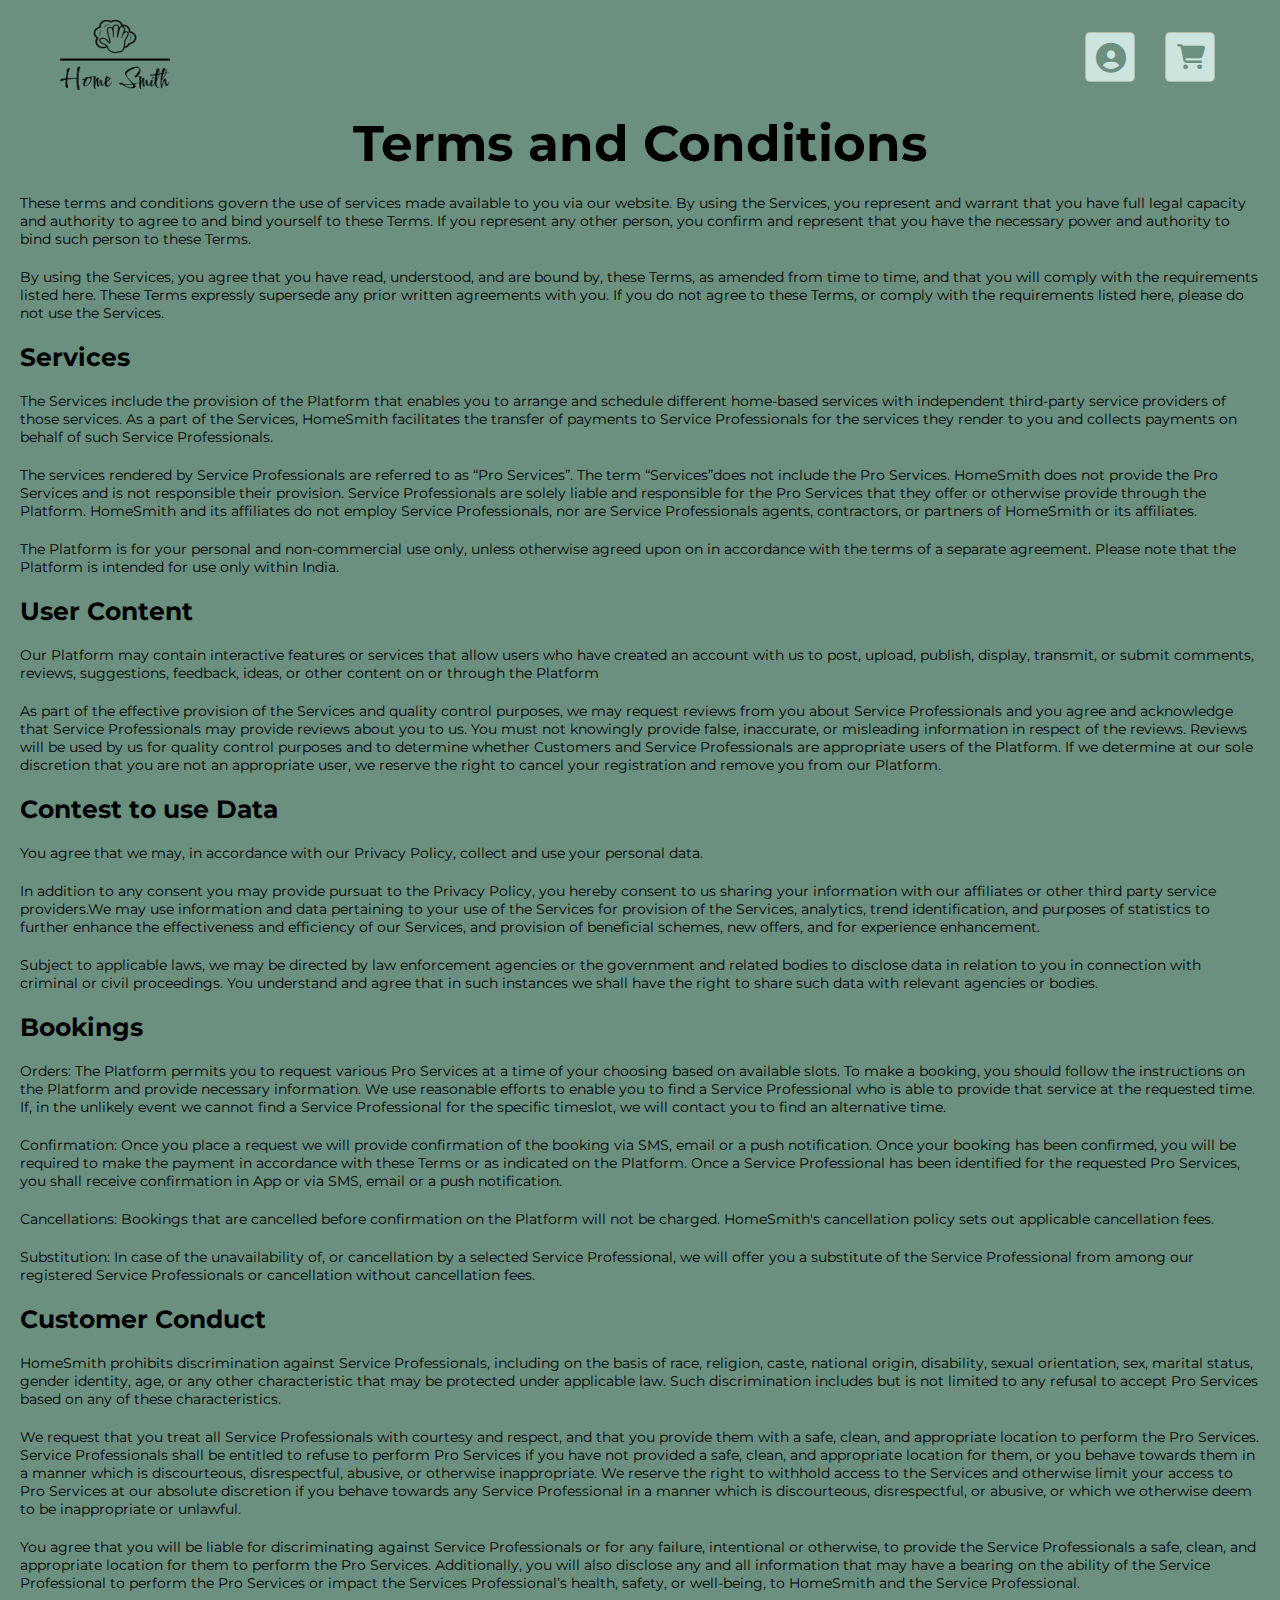
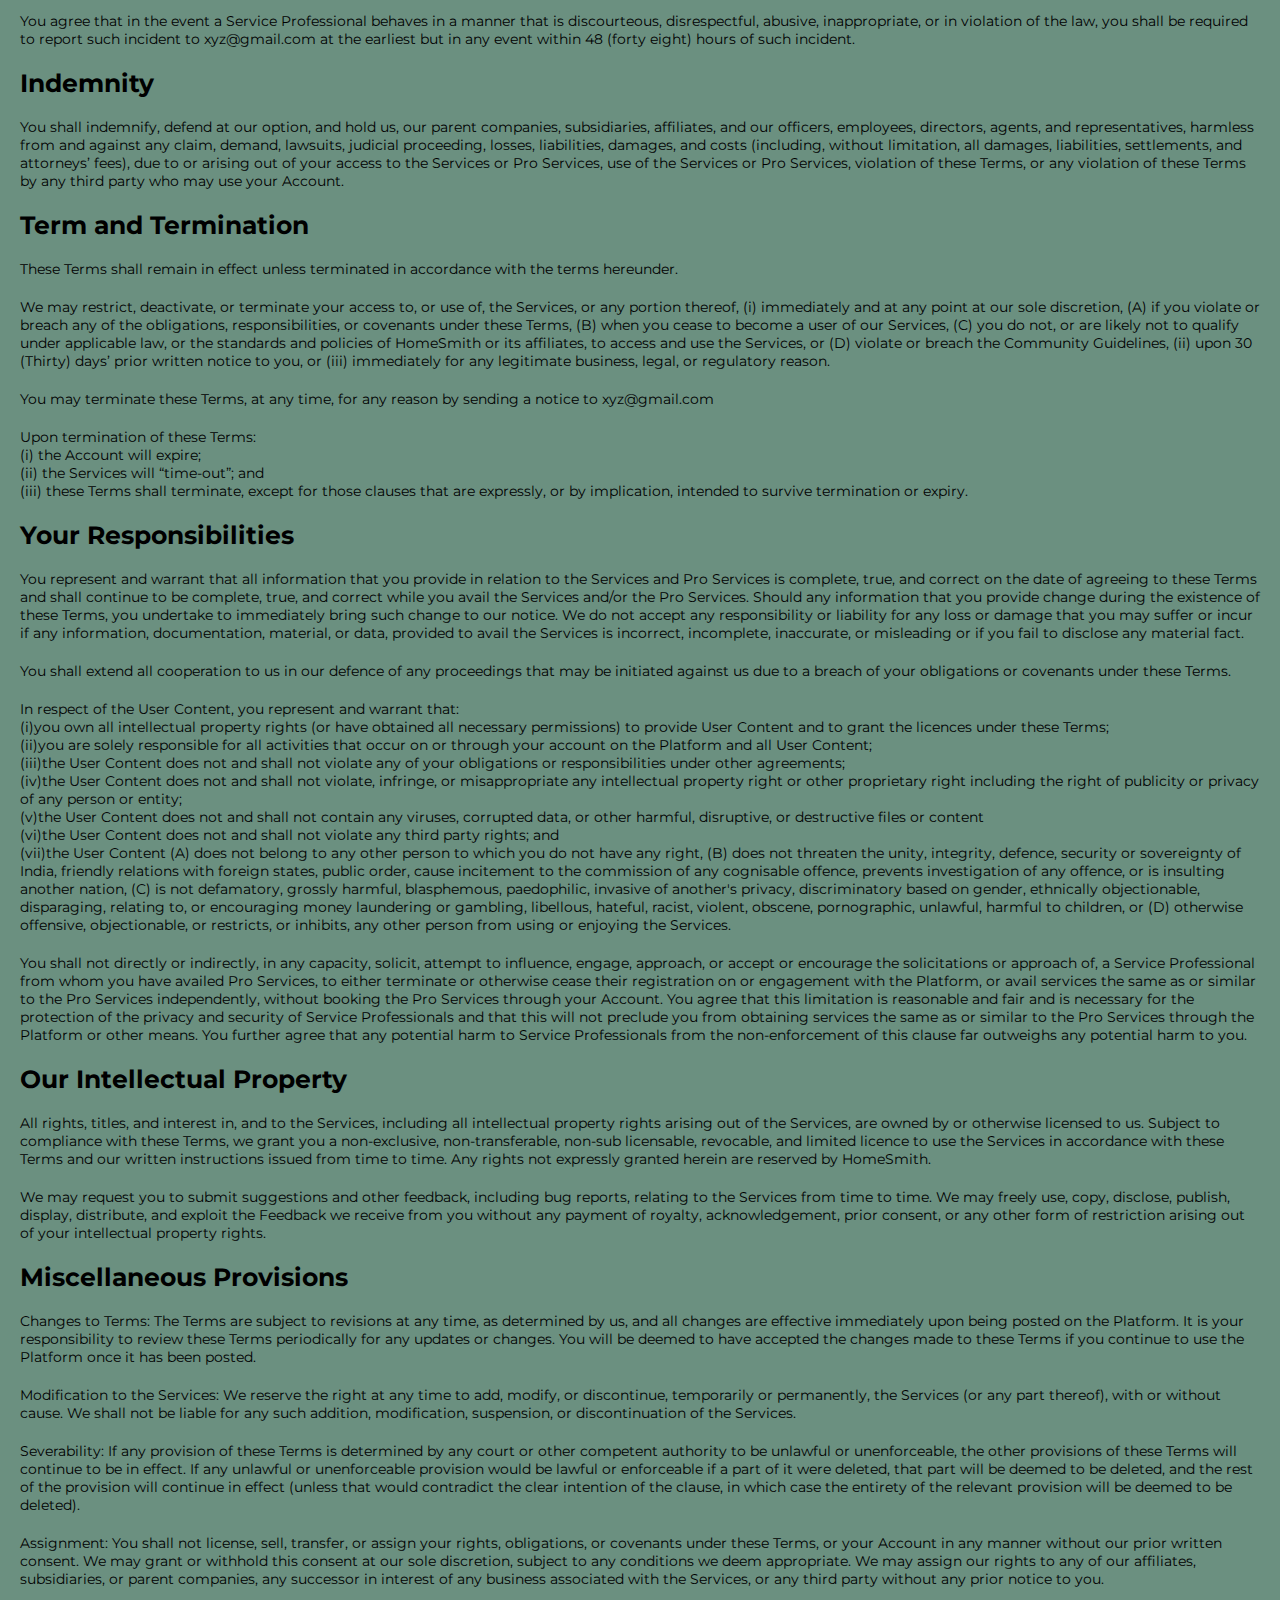
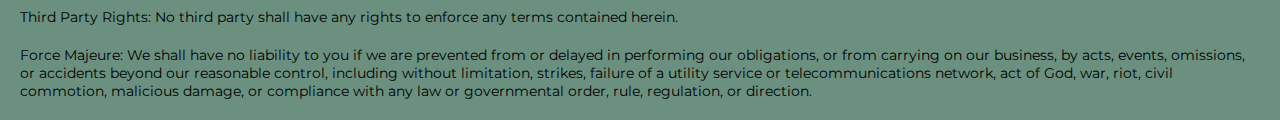
<file: tandc.html>
<!DOCTYPE html>
<html lang="en">
<head>
  <meta charset="UTF-8">
  <meta name="viewport" content="width=device-width, initial-scale=1.0">
  <title>Terms and Conditions</title>
  <link rel="stylesheet" href="https://cdnjs.cloudflare.com/ajax/libs/font-awesome/6.5.1/css/all.min.css">
  <link rel="stylesheet" href="tandc.css">
</head>
<body>

    <section class="header">
        <div class="con"> 
            <div class="logo">
                <a href="./index.html"><img src="img0.png"></a>
            </div>
            <nav class="navbar active">
                <div class="flex"> 
                
                    <div class="container profile">
                        <button id="profile-button">
                            <i class="fas fa-user-circle"></i></button>
                    </div>
                    <div class="model-container1 " id="x">
                        <div class="model1 ">
                            <a href=./info.html><button id="My-info"> Update Profile</button></a>  
                            <a href=./faq.html><button id="FAQ">FAQs</button></a>
                            <a href=./help.html><button id="help">Help</button></a> 
                            <a href=./privacy.html><button id="privacy and security">Privacy and Security</button></a>
                            <a href=./tandc.html><button id="terms">Terms and Conditions</button></a>
                            <a href=./signin.html><button id="sign-out">Sign out</button></a>
                            <i class="fas fa-times"></i>
                        </div>
                    </div>               
                    <div>
                        <div id="cart-button">
                            <a href="./cart.html"><i class="fas fa-shopping-cart"></i></a>
                        </div>
                    </div>
                </div>    
            </nav>
            <div id="menu-btn">
                <i class="fas fa-bars"></i>
            </div>
        </div>
    </section>

    <h1>Terms and Conditions</h1>
    <p>These terms and conditions govern the use of services made available to you via our website. By using the Services, you represent and warrant that you have full legal capacity and authority to agree to and bind yourself to these Terms. If you represent any other person, you confirm and represent that you have the necessary power and authority to bind such person to these Terms.</p>
    <p>By using the Services, you agree that you have read, understood, and are bound by, these Terms, as amended from time to time, and that you will comply with the requirements listed here. These Terms expressly supersede any prior written agreements with you. If you do not agree to these Terms, or comply with the requirements listed here, please do not use the Services.</p>
    <h3>Services</h3>
    <p>The Services include the provision of the Platform that enables you to arrange and schedule different home-based services with independent third-party service providers of those services. As a part of the Services, HomeSmith facilitates the transfer of payments to Service Professionals for the services they render to you and collects payments on behalf of such Service Professionals.</p>
    <p>The services rendered by Service Professionals are referred to as “Pro Services”. The term “Services”does not include the Pro Services. HomeSmith does not provide the Pro Services and is not responsible their provision. Service Professionals are solely liable and responsible for the Pro Services that they offer or otherwise provide through the Platform. HomeSmith and its affiliates do not employ Service Professionals, nor are Service Professionals agents, contractors, or partners of HomeSmith or its affiliates.</p>
    <p>The Platform is for your personal and non-commercial use only, unless otherwise agreed upon on in accordance with the terms of a separate agreement. Please note that the Platform is intended for use only within India. </p>
    <h3>User Content</h3>
    <p>Our Platform may contain interactive features or services that allow users who have created an account with us to post, upload, publish, display, transmit, or submit comments, reviews, suggestions, feedback, ideas, or other content on or through the Platform</p>
    <p>As part of the effective provision of the Services and quality control purposes, we may request reviews from you about Service Professionals and you agree and acknowledge that Service Professionals may provide reviews about you to us. You must not knowingly provide false, inaccurate, or misleading information in respect of the reviews. Reviews will be used by us for quality control purposes and to determine whether Customers and Service Professionals are appropriate users of the Platform. If we determine at our sole discretion that you are not an appropriate user, we reserve the right to cancel your registration and remove you from our Platform.</p>
    <h3>Contest to use Data</h3>
    <p>You agree that we may, in accordance with our Privacy Policy, collect and use your personal data.</p>
    <p>In addition to any consent you may provide pursuat to the Privacy Policy, you hereby consent to us sharing your information with our affiliates or other third party service providers.We may use information and data pertaining to your use of the Services for provision of the Services, analytics, trend identification, and purposes of statistics to further enhance the effectiveness and efficiency of our Services, and provision of beneficial schemes, new offers, and for experience enhancement.</p>
    <p>Subject to applicable laws, we may be directed by law enforcement agencies or the government and related bodies to disclose data in relation to you in connection with criminal or civil proceedings. You understand and agree that in such instances we shall have the right to share such data with relevant agencies or bodies.</p>
    <h3>Bookings</h3>
    <p>Orders: The Platform permits you to request various Pro Services at a time of your choosing based on available slots. To make a booking, you should follow the instructions on the Platform and provide necessary information. We use reasonable efforts to enable you to find a Service Professional who is able to provide that service at the requested time. If, in the unlikely event we cannot find a Service Professional for the specific timeslot, we will contact you to find an alternative time.</p>
    <p>Confirmation: Once you place a request we will provide confirmation of the booking via SMS, email or a push notification. Once your booking has been confirmed, you will be required to make the payment in accordance with these Terms or as indicated on the Platform. Once a Service Professional has been identified for the requested Pro Services, you shall receive confirmation in App or via SMS, email or a push notification.</p>
    <p>Cancellations: Bookings that are cancelled before confirmation on the Platform will not be charged. HomeSmith's cancellation policy sets out applicable cancellation fees.</p>
    <p>Substitution: In case of the unavailability of, or cancellation by a selected Service Professional, we will offer you a substitute of the Service Professional from among our registered Service Professionals or cancellation without cancellation fees.</p>
    <h3>Customer Conduct</h3>
    <p>HomeSmith prohibits discrimination against Service Professionals, including on the basis of race, religion, caste, national origin, disability, sexual orientation, sex, marital status, gender identity, age, or any other characteristic that may be protected under applicable law. Such discrimination includes but is not limited to any refusal to accept Pro Services based on any of these characteristics.</p>
    <p>We request that you treat all Service Professionals with courtesy and respect, and that you provide them with a safe, clean, and appropriate location to perform the Pro Services. Service Professionals shall be entitled to refuse to perform Pro Services if you have not provided a safe, clean, and appropriate location for them, or you behave towards them in a manner which is discourteous, disrespectful, abusive, or otherwise inappropriate. We reserve the right to withhold access to the Services and otherwise limit your access to Pro Services at our absolute discretion if you behave towards any Service Professional in a manner which is discourteous, disrespectful, or abusive, or which we otherwise deem to be inappropriate or unlawful.</p>
    <p>You agree that you will be liable for discriminating against Service Professionals or for any failure, intentional or otherwise, to provide the Service Professionals a safe, clean, and appropriate location for them to perform the Pro Services. Additionally, you will also disclose any and all information that may have a bearing on the ability of the Service Professional to perform the Pro Services or impact the Services Professional’s health, safety, or well-being, to HomeSmith and the Service Professional.</p>
    <p>You agree that in the event a Service Professional behaves in a manner that is discourteous, disrespectful, abusive, inappropriate, or in violation of the law, you shall be required to report such incident to xyz@gmail.com at the earliest but in any event within 48 (forty eight) hours of such incident.</p>
    <h3>Indemnity</h3>
    <p>You shall indemnify, defend at our option, and hold us, our parent companies, subsidiaries, affiliates, and our officers, employees, directors, agents, and representatives, harmless from and against any claim, demand, lawsuits, judicial proceeding, losses, liabilities, damages, and costs (including, without limitation, all damages, liabilities, settlements, and attorneys’ fees), due to or arising out of your access to the Services or Pro Services, use of the Services or Pro Services, violation of these Terms, or any violation of these Terms by any third party who may use your Account.</p>
    <h3>Term and Termination</h3>
    <p>These Terms shall remain in effect unless terminated in accordance with the terms hereunder.</p>
    <p>We may restrict, deactivate, or terminate your access to, or use of, the Services, or any portion thereof, (i) immediately and at any point at our sole discretion, (A) if you violate or breach any of the obligations, responsibilities, or covenants under these Terms, (B) when you cease to become a user of our Services, (C) you do not, or are likely not to qualify under applicable law, or the standards and policies of HomeSmith or its affiliates, to access and use the Services, or (D) violate or breach the Community Guidelines, (ii) upon 30 (Thirty) days’ prior written notice to you, or (iii) immediately for any legitimate business, legal, or regulatory reason.</p>
    <p>You may terminate these Terms, at any time, for any reason by sending a notice to xyz@gmail.com</p>
    <p>Upon termination of these Terms:<br>
        (i) the Account will expire; <br>
        (ii) the Services will “time-out”; and <br>
        (iii) these Terms shall terminate, except for those clauses that are expressly, or by implication, intended to survive termination or expiry.</p>
    <h3>Your Responsibilities</h3>
    <p>You represent and warrant that all information that you provide in relation to the Services and Pro Services is complete, true, and correct on the date of agreeing to these Terms and shall continue to be complete, true, and correct while you avail the Services and/or the Pro Services. Should any information that you provide change during the existence of these Terms, you undertake to immediately bring such change to our notice. We do not accept any responsibility or liability for any loss or damage that you may suffer or incur if any information, documentation, material, or data, provided to avail the Services is incorrect, incomplete, inaccurate, or misleading or if you fail to disclose any material fact.</p>
    <p>You shall extend all cooperation to us in our defence of any proceedings that may be initiated against us due to a breach of your obligations or covenants under these Terms.</p>
    <p>In respect of the User Content, you represent and warrant that:<br>
        (i)you own all intellectual property rights (or have obtained all necessary permissions) to provide User Content and to grant the licences under these Terms;<br>
        (ii)you are solely responsible for all activities that occur on or through your account on the Platform and all User Content;<br>
        (iii)the User Content does not and shall not violate any of your obligations or responsibilities under other agreements;<br>
        (iv)the User Content does not and shall not violate, infringe, or misappropriate any intellectual property right or other proprietary right including the right of publicity or privacy of any person or entity;<br>
        (v)the User Content does not and shall not contain any viruses, corrupted data, or other harmful, disruptive, or destructive files or content <br>
        (vi)the User Content does not and shall not violate any third party rights; and <br> 
        (vii)the User Content (A) does not belong to any other person to which you do not have any right, (B) does not threaten the unity, integrity, defence, security or sovereignty of India, friendly relations with foreign states, public order, cause incitement to the commission of any cognisable offence, prevents investigation of any offence, or is insulting another nation, (C) is not defamatory, grossly harmful, blasphemous, paedophilic, invasive of another's privacy, discriminatory based on gender, ethnically objectionable, disparaging, relating to, or encouraging money laundering or gambling, libellous, hateful, racist, violent, obscene, pornographic, unlawful, harmful to children, or (D) otherwise offensive, objectionable, or restricts, or inhibits, any other person from using or enjoying the Services.</p>
    <p>You shall not directly or indirectly, in any capacity, solicit, attempt to influence, engage, approach, or accept or encourage the solicitations or approach of, a Service Professional from whom you have availed Pro Services, to either terminate or otherwise cease their registration on or engagement with the Platform, or avail services the same as or similar to the Pro Services independently, without booking the Pro Services through your Account. You agree that this limitation is reasonable and fair and is necessary for the protection of the privacy and security of Service Professionals and that this will not preclude you from obtaining services the same as or similar to the Pro Services through the Platform or other means. You further agree that any potential harm to Service Professionals from the non-enforcement of this clause far outweighs any potential harm to you.</p>
    <h3>Our Intellectual Property</h3>
    <p>All rights, titles, and interest in, and to the Services, including all intellectual property rights arising out of the Services, are owned by or otherwise licensed to us. Subject to compliance with these Terms, we grant you a non-exclusive, non-transferable, non-sub licensable, revocable, and limited licence to use the Services in accordance with these Terms and our written instructions issued from time to time. Any rights not expressly granted herein are reserved by HomeSmith.</p>
    <p>We may request you to submit suggestions and other feedback, including bug reports, relating to the Services from time to time. We may freely use, copy, disclose, publish, display, distribute, and exploit the Feedback we receive from you without any payment of royalty, acknowledgement, prior consent, or any other form of restriction arising out of your intellectual property rights.</p>
    <h3>Miscellaneous Provisions</h3>
    <p>Changes to Terms: The Terms are subject to revisions at any time, as determined by us, and all changes are effective immediately upon being posted on the Platform. It is your responsibility to review these Terms periodically for any updates or changes. You will be deemed to have accepted the changes made to these Terms if you continue to use the Platform once it has been posted.</p>
    <p>Modification to the Services: We reserve the right at any time to add, modify, or discontinue, temporarily or permanently, the Services (or any part thereof), with or without cause. We shall not be liable for any such addition, modification, suspension, or discontinuation of the Services.</p>
    <p>Severability: If any provision of these Terms is determined by any court or other competent authority to be unlawful or unenforceable, the other provisions of these Terms will continue to be in effect. If any unlawful or unenforceable provision would be lawful or enforceable if a part of it were deleted, that part will be deemed to be deleted, and the rest of the provision will continue in effect (unless that would contradict the clear intention of the clause, in which case the entirety of the relevant provision will be deemed to be deleted).</p>
    <p>Assignment: You shall not license, sell, transfer, or assign your rights, obligations, or covenants under these Terms, or your Account in any manner without our prior written consent. We may grant or withhold this consent at our sole discretion, subject to any conditions we deem appropriate. We may assign our rights to any of our affiliates, subsidiaries, or parent companies, any successor in interest of any business associated with the Services, or any third party without any prior notice to you.</p>
    <p>Third Party Rights: No third party shall have any rights to enforce any terms contained herein.</p>
    <p>Force Majeure: We shall have no liability to you if we are prevented from or delayed in performing our obligations, or from carrying on our business, by acts, events, omissions, or accidents beyond our reasonable control, including without limitation, strikes, failure of a utility service or telecommunications network, act of God, war, riot, civil commotion, malicious damage, or compliance with any law or governmental order, rule, regulation, or direction.</p>
   
    <script src="tandc.js"></script> 
</body>
</html>
</file>
<file: info.css>
@import url('https://fonts.googleapis.com/css2?family=Montserrat:wght@100;200;300;400&display=swap');

*{
    margin: 0;
    padding: 0;
    font-family: 'Montserrat', sans-serif;
    box-sizing: border-box;
}

body{
    display: flex;
    justify-content: center;
    align-items: center;
    min-height: 100vh;
    background-color: #6b9080;
}

.header{
    padding-bottom: 0;
 }
 
.con{
    display: flex;
    align-content: center;
    justify-content: space-evenly;
    position: fixed;
    top: 1rem;
    left: 3rem;
 }

.header .con .logo img{
    position: relative;
    width: 110px;
    height: 70px; 
 }

.wrapper{
    margin: 1.5rem;
    box-shadow: 0 0 10px rgba(0, 0, 0, 0.1);
    border-radius: 2rem;
    padding: 1rem 1.3rem;
    background-color:#cce3de;
    width: 468px;
}

.wrapper h1{
    text-align: center;
    margin-bottom: 20px;
}

label{
    display: block;
    margin-bottom: 10px;
}

input[type="text"],
input[type="email"],
input[type="password"] {
    width: 100%;
    padding: 10px;
    border: 1px solid #ccc;
    border-radius: 3px;
    margin-bottom: 15px;
    background-color: #6b9080;
}


.input-box input::placeholder{
    color: black;
}

.container select{
    width: 100%;
    padding: 10px;
    border: 1px solid #ccc;
    border-radius: 3px;
    margin-bottom: 50px;
}

.wrapper .btn{
    width: 100%;
    border: none;
    border-radius: 2rem;
    background-color: #6b9080;
    color: white;
    padding: 10px 20px;
    cursor: pointer;
    transition: .5s linear;
    box-shadow: 0 10px 15px rgba(0,0,0,.4);
    margin-bottom: 1.5rem;
}

.wrapper .btn:hover {
    letter-spacing: 1px;
}
  
.wrapper .btn:active {
    box-shadow: none;
    transform: scale(.9);
}

.wrapper p a{
    color: black;
    text-decoration: none;
}

.wrapper p a:hover{
    text-decoration: underline;
}
</file>
<file: privacy.css>
@import url('https://fonts.googleapis.com/css2?family=Montserrat:wght@100;200;300;400&display=swap');

:root{
   --main-color:#6b9080;
   --sub-color:#cce3de;
   --white:#fff;
   --border:.1rem solid rgba(129, 100, 46, 0.3);
}

*{
   font-family: 'Montserrat', sans-serif;
   margin: 0; padding: 0;
   box-sizing: border-box;
   outline: none; border: none;
   text-decoration: none;
}

html{
    font-size: 62.5%;
    overflow-x: hidden;
    scroll-behavior: smooth;
    scroll-padding-top: 2rem;
}

body {
    background-color: var(--main-color);
    border-left: 1rem #000;
}

section{ 
    padding: 2rem 2rem ;
    max-width: 1200px;
    margin: 0 auto;
    
}

.header{
    padding-bottom: 0;
}
 
.con{
    display: flex;
    align-content: center;
    justify-content: space-evenly;
}

.header .navbar{
    display: flex;
    align-items: center;
    justify-content: end;
    gap: 3rem;
    background-color: var(--main-color);
    padding: .5rem ;
    border-radius: .5rem;
    width: 100%;
    margin-left: 2.5rem;
 }
 
.header .flex{
    display: flex;
    align-items: center;
    justify-content: space-between;
    gap: 3rem;
 }
 
.header .con .logo img{
    position: relative;
    width: 110px;
    height: 70px;   
 }

#cart-button{
    height: 50px;
    width: 50px;
    background-color: var(--sub-color);
    font-size: 1.5rem;
    border-radius: .5rem;
    border: var(--border);
    align-items: center;
    color: var(--main-color);
 }
 
 #cart-button:hover{
    background-color: var(--main-color);
    color: var(--sub-color);
 }
 
#cart-button i{
    display: flex;
    padding: .5rem;
    font-size: 2.5rem;
    justify-content: center;
    align-items: center;
    height: 50px;
    width: 50px;
    transition: 1.0s linear;
  }
 
.header .fa-bars{
    font-size: 3rem;
    cursor: pointer;
    border: var(--border);
    border-radius: 0.5rem;
    color: var(--sub-color);
    display: none;
    margin-top: 1rem;
}

#profile-button{
    height: 50px;
    width: 50px;
    background-color: var(--sub-color);
    font-size: 1.5rem;
    border-radius: .5rem;
    border: var(--border);
    align-items: center;
    color: var(--main-color);
}
 
#profile-button:hover{
    background-color: var(--main-color);
    color: var(--sub-color);
}
 
#profile-button i{
    display: flex;
    padding: .5rem;
    font-size: 3rem;
    justify-content: center;
    align-items: center;
    height: 50px;
    width: 50px;
    transition: 1.0s linear;
}

.model-container1{
    display: flex;
    align-items: center;
    justify-content: center;
    min-height: 15rem;
    height: 32rem;
    width: 28rem;
    position: fixed;
    top: 10rem;
    right: 2rem;
    z-index: 1000;
    background-color: #cce3de;
    border-radius: 1rem;
    transform: scale(0);
  }
 
  .model-container1 .model1{
    height: 32rem;
    width: 28rem;
    margin: .5rem;
    padding: 1rem;
    background-color: #cce3de;
    border-radius: 1rem;
    text-align: center;
    position: relative;
  }
 
  .model-container1 .model1 button{
    color: #000;
    border: none;
    background-color:#cce3de;
    padding: 10px;
    cursor: pointer;
    height: 5rem;
    width: 20rem;
  }
 
 .model-container1 .model1 button:hover{
    letter-spacing: 1px;
    background-color: #6b9080;
 }
 
 .model-container1 .model1 button:active{
    box-shadow: none;
    transform: scale(.9);
 }
 
 .model-container1 .model1 .fas{
    position: absolute;
    top: .5rem;
    right: .5rem;
    font-size: 2rem;
    color: #000;
  }

  #cart-button i{
    display: flex;
    padding: .5rem;
    font-size: 2.5rem;
    justify-content: center;
    align-items: center;
    height: 50px;
    width: 50px;
    color: var(--main-color);
    transition: 1.0s linear;
  }
 
  #cart-button i:hover{
    background-color: var(--main-color);
    color: var(--sub-color);
  }

h1{
    font-size: 5rem;
    text-align: center;
    margin: 2rem;
}

h3{
    font-size: 2.5rem;
    margin: 2rem;
}

p{
    font-size: 1.4rem;
    margin: 2rem;
}
</file>
<file: register.css>
@import url('https://fonts.googleapis.com/css2?family=Montserrat:wght@100;200;300;400&display=swap');
*{
    margin: 0;
    padding: 0;
    font-family: 'Montserrat', sans-serif;
    box-sizing: border-box;
}

 body{
    display: flex;
    justify-content: center;
    align-items: center;
    min-height: 100vh;
    background-color: #6b9080;
}

.header{
    padding-bottom: 0;
 }
 
.con{
    display: flex;
    align-content: center;
    justify-content: space-evenly;
    position: fixed;
    top: 1rem;
    left: 3rem;
 }

.header .con .logo img{
    position: relative;
    width: 110px;
    height: 70px; 
    
 }

.wrapper{
    margin:1.5rem;
    width: 468px;
    box-shadow: 0 0 10px rgba(0, 0, 0, 0.1);
    border-radius: 2rem;
    padding: 1rem 1.3rem;
    background-color: #cce3de;
}

.wrapper h1{
    text-align: center;
    margin-bottom: 20px;
}

.wrapper .btn{
    margin: 0.8rem;
    border: none;
    border-radius: .5rem;
    background-color: #6b9080;
    color: white;
    padding: 10px 20px;
    cursor: pointer;
    width: 92%;
    margin-bottom: 15px;
    transition: .5s linear;
    box-shadow: 0 10px 15px rgba(0,0,0,.4);
    margin-bottom: 1.5rem;
}

.wrapper .btn:hover{
    letter-spacing: 1px;
}

.wrapper .btn:active {
    box-shadow: none;
    transform: scale(.9);
}
</file>
<file: ser1.css>
@import url('https://fonts.googleapis.com/css2?family=Montserrat:wght@100;200;300;400&display=swap');

:root{
   --main-color:#6b9080;
   --sub-color:#cce3de;
   --white:#fff;
   --border:.1rem solid rgba(129, 100, 46, 0.3);
}

*{
   font-family: 'Montserrat', sans-serif;
   margin: 0; padding: 0;
   box-sizing: border-box;
   outline: none; border: none;
   text-decoration: none;
}

html{
    font-size: 62.5%;
    overflow-x: hidden;
    scroll-behavior: smooth;
    scroll-padding-top: 2rem;
}

body {
    background-color: var(--main-color);
    border-left: 1rem #000;
}

section{ 
    padding: 2rem 2rem ;
    max-width: 1200px;
    margin: 0 auto;
    
}

.header{
    padding-bottom: 0;
 }
 
 .con{
    display: flex;
    align-content: center;
    justify-content: space-evenly;
 }

 
 .header .navbar{
    display: flex;
    align-items: center;
    justify-content: end;
    gap: 3rem;
    background-color: var(--main-color);
    padding: .5rem ;
    border-radius: .5rem;
    width: 100%;
    margin-left: 2.5rem;
 }
 
.header .flex{
    display: flex;
    align-items: center;
    justify-content: space-between;
    gap: 3rem;
 }
 
.header .con .logo img{
    position: relative;
    width: 110px;
    height: 70px;   
 }

#cart-button{
    height: 50px;
    width: 50px;
    background-color: var(--sub-color);
    font-size: 1.5rem;
    border-radius: .5rem;
    border: var(--border);
    align-items: center;
    color: var(--main-color);
 }
 
 #cart-button:hover{
    background-color: var(--main-color);
    color: var(--sub-color);
 }

  #cart-button i{
    display: flex;
    padding: .5rem;
    font-size: 2.5rem;
    justify-content: center;
    align-items: center;
    height: 50px;
    width: 50px;
    color: var(--main-color);
    transition: 1.0s linear;
  }
 
  #cart-button i:hover{
    background-color: var(--main-color);
    color: var(--sub-color);
  }
 
.header .fa-bars{
    font-size: 3rem;
    cursor: pointer;
    border: var(--border);
    border-radius: 0.5rem;
    color: var(--sub-color);
    display: none;
    margin-top: 1rem;
}



#profile-button{
    height: 50px;
    width: 50px;
    background-color: var(--sub-color);
    font-size: 1.5rem;
    border-radius: .5rem;
    border: var(--border);
    align-items: center;
    color: var(--main-color);
}
 
#profile-button:hover{
    background-color: var(--main-color);
    color: var(--sub-color);
}
 
#profile-button i{
    display: flex;
    padding: .5rem;
    font-size: 3rem;
    justify-content: center;
    align-items: center;
    height: 50px;
    width: 50px;
    transition: 1.0s linear;
}
   .model-container1{
    display: flex;
    align-items: center;
    justify-content: center;
    min-height: 15rem;
    height: 32rem;
    width: 28rem;
    position: fixed;
    top: 10rem;
    right: 2rem;
    z-index: 1000;
    background-color: #cce3de;
    border-radius: 1rem;
    transform: scale(0);
  }
 
  .model-container1 .model1{
    height: 32rem;
    width: 28rem;
    margin: .5rem;
    padding: 1rem;
    background-color: #cce3de;
    border-radius: 1rem;
    text-align: center;
    position: relative;
  }
 
  .model-container1 .model1 button{
    color: #000;
    border: none;
    background-color:#cce3de;
    padding: 10px;
    cursor: pointer;
    height: 5rem;
    width: 20rem;
  }

 .model-container1 .model1 button:hover{
    letter-spacing: 1px;
    background-color: #6b9080;
 }
 
 .model-container1 .model1 button:active{
    box-shadow: none;
    transform: scale(.9);
 }
 
 .model-container1 .model1 .fas{
    position: absolute;
    top: 1rem;
    right: 1rem;
    font-size: 2rem;
    color: #000;
  }
  
.container{
    display: flex;
    flex-wrap: wrap;
}
.service-info {
    width: 60%;
    padding: 10px;
    position: relative;
    text-align: center;
    color: white;
}
.service-info img{
    width:100%;
    height: 54rem;
    object-fit: cover;
    border-radius: .5rem;
}

.service-info .heading {
    position: absolute; 
    background: rgba(0, 0, 0, 0.5);
    bottom: 15rem;
    left: 2rem;
    color: #f1f1f1; 
    right: 2rem;
    width: 94.5%; 
    padding: 20px; 
}

.service-info h2{
    font-size: 5rem;
}

.service-info p{
    font-size: 1.5rem;
}

.action-buttons .fa-star{
    color: yellow;
}

.review button{
    background-color: #6b9080;
    color: #000;
    padding-top: 10px 10px 10px 0;
    font-size: 1.5rem;
    margin: 1.5rem 1.5rem 1.5rem 0;
    cursor: pointer;
}

.review button:hover{
    text-decoration: underline;
    color: rgb(54, 51, 122);
}

.review button:active{
    transform: scale(.9);
}

.model-container{
    display: flex;
    align-items: center;
    justify-content: center;
    min-height: 15rem;
    height: 16rem;
    width: 30rem;
    position: fixed;
    top: 8rem;
    right: 18rem;
    background-color: #6b9080;
    border-radius: 1rem;
    transform: scale(0);
}

.model-container .model{
    height: 16rem;
    width: 30rem;
    margin: .5rem;
    padding: 1rem;
    background-color: #cce3de;
    border-radius: 1rem;
    text-align: center;
    position: relative;
}

.model-container .model label{
    padding: 10px;
    color: #6b9080;
}
.model-container .model input{
    width: 28rem;
    height: 7rem;
    padding: 10px;
    border-radius: 3px;
    margin-top: 1rem;
    margin-bottom: 1rem;
    color: #6b9080;
    background-color: #cce3de;
}

.model-container .model input:active{
    background-color: #cce3de;
}

.model-container .model input::placeholder{
    color: #6b9080;
}

.model-container .model button{
    color: #cce3de;
    border: none;
    background-color:#6b9080;
    padding: 10px;
    cursor: pointer;
    height: 3.2rem;
    width: 8rem;
    border-radius: .5rem;
    transition: .5s linear;
    box-shadow: 0 10px 15px rgba(0,0,0,.4);
    
}
 
.model-container .model button:hover{
    letter-spacing: 1px;
}
 
.model-container .model button:active{
    box-shadow: none;
    transform: scale(.9);
}

.model-container .model .fa-times{
    position: absolute;
    top: .5rem;
    right: .8rem;
    font-size: 2rem;
    color: #000;
}

.review-snippet2 ul{
    padding-left: 1rem;
}

.review-snippet button{
    text-decoration: none;
    background-color: #6b9080;
    font-size: 1.5rem;
    margin: 1.5rem 1.5rem 1.5rem 0;
}

.review-snippet button:hover{
    text-decoration: underline;
    color: rgb(54, 51, 122);
}

.review-snippet button:active{
    transform: scale(.9);
}


.review-snippet {
    margin-bottom: 10px;
}


.action1 button {
    padding: 10px 20px;
    border: none;
    border-radius: 5px;
    cursor: pointer;
    transition: .5s linear;
    width: 8rem;
    box-shadow: 0 10px 15px rgba(0,0,0,.4);
}

.action2 button {
    padding: 10px 20px;
    margin-top: 2rem;
    border: none;
    border-radius: 5px;
    cursor: pointer;
    transition: .5s linear;
    box-shadow: 0 10px 15px rgba(0,0,0,.4);
}

.add-to-cart {
    background-color: #cce3de;
    color: #6b9080;
}

.add-to-cart:hover{
    letter-spacing: 1px;
}

.add-to-cart:active {
    box-shadow: none;
    transform: scale(.9);
}

.go-to-cart {
    background-color: #cce3de;
    color: #6b9080;
}

.go-to-cart:hover{
    letter-spacing: 1px;
}

.go-to-cart:active {
    box-shadow: none;
    transform: scale(.9);
}

.remove-from-cart{
    background-color: #cce3de;
    color: #6b9080;
    transform: scale(0);
}

.remove-from-cart:hover{
    letter-spacing: 1px;
}

.remove-from-cart:active {
    box-shadow: none;
    transform: scale(.9);
}

select {
    padding: 10px;
    border: none;
    border-radius: 5px;
    cursor: pointer;
    transition: .5s linear;
    box-shadow: 0 10px 15px rgba(0,0,0,.4);
}

#customize {
    background-color: #cce3de;
    color: #6b9080;
}

#customize:hover{
    letter-spacing: 1px;
}

#customize:active {
    box-shadow: none;
    transform: scale(.9);
}

.action-buttons{
    font-size: 1.5rem;
}


.action-buttons .promises{
    margin-top: 3rem;
    box-shadow: 0 0 10px rgba(0, 0, 0, 0.1);
    border-radius: 1rem;
    padding: 2rem 1.3rem;
    background-color: #cce3de;
    text-align: center;
    width: 250px;
}
.action-buttons .promises h3{
    padding: 1rem;
    font-size: 2rem;
    color: #6b9080;
}

.tick{
    font-size: 1.5rem;
    color: #6b9080;
}
</file>
<file: tandc.css>
@import url('https://fonts.googleapis.com/css2?family=Montserrat:wght@100;200;300;400&display=swap');

:root{
   --main-color:#6b9080;
   --sub-color:#cce3de;
   --white:#fff;
   --border:.1rem solid rgba(129, 100, 46, 0.3);
}

*{
   font-family: 'Montserrat', sans-serif;
   margin: 0; padding: 0;
   box-sizing: border-box;
   outline: none; border: none;
   text-decoration: none;
}

html{
    font-size: 62.5%;
    overflow-x: hidden;
    scroll-behavior: smooth;
    scroll-padding-top: 2rem;
}

body {
    background-color: var(--main-color);
    border-left: 1rem #000;
}

section{ 
    padding: 2rem 2rem ;
    max-width: 1200px;
    margin: 0 auto;
    
}

.header{
    padding-bottom: 0;
}
 
.con{
    display: flex;
    align-content: center;
    justify-content: space-evenly;
}

.header .navbar{
    display: flex;
    align-items: center;
    justify-content: end;
    gap: 3rem;
    background-color: var(--main-color);
    padding: .5rem ;
    border-radius: .5rem;
    width: 100%;
    margin-left: 2.5rem;
 }
 
.header .flex{
    display: flex;
    align-items: center;
    justify-content: space-between;
    gap: 3rem;
 }
 
.header .con .logo img{
    position: relative;
    width: 110px;
    height: 70px;   
 }

#cart-button{
    height: 50px;
    width: 50px;
    background-color: var(--sub-color);
    font-size: 1.5rem;
    border-radius: .5rem;
    border: var(--border);
    align-items: center;
    color: var(--main-color);
 }
 
 #cart-button:hover{
    background-color: var(--main-color);
    color: var(--sub-color);
 }
 
#cart-button i{
    display: flex;
    padding: .5rem;
    font-size: 2.5rem;
    justify-content: center;
    align-items: center;
    height: 50px;
    width: 50px;
    transition: 1.0s linear;
  }
 
.header .fa-bars{
    font-size: 3rem;
    cursor: pointer;
    border: var(--border);
    border-radius: 0.5rem;
    color: var(--sub-color);
    display: none;
    margin-top: 1rem;
}

#profile-button{
    height: 50px;
    width: 50px;
    background-color: var(--sub-color);
    font-size: 1.5rem;
    border-radius: .5rem;
    border: var(--border);
    align-items: center;
    color: var(--main-color);
}
 
#profile-button:hover{
    background-color: var(--main-color);
    color: var(--sub-color);
}
 
#profile-button i{
    display: flex;
    padding: .5rem;
    font-size: 3rem;
    justify-content: center;
    align-items: center;
    height: 50px;
    width: 50px;
    transition: 1.0s linear;
}

.model-container1{
    display: flex;
    align-items: center;
    justify-content: center;
    min-height: 15rem;
    height: 32rem;
    width: 28rem;
    position: fixed;
    top: 10rem;
    right: 2rem;
    z-index: 1000;
    background-color: #cce3de;
    border-radius: 1rem;
    transform: scale(0);
  }
 
  .model-container1 .model1{
    height: 32rem;
    width: 28rem;
    margin: .5rem;
    padding: 1rem;
    background-color: #cce3de;
    border-radius: 1rem;
    text-align: center;
    position: relative;
  }
 
  .model-container1 .model1 button{
    color: #000;
    border: none;
    background-color:#cce3de;
    padding: 10px;
    cursor: pointer;
    height: 5rem;
    width: 20rem;
  }
 
 .model-container1 .model1 button:hover{
    letter-spacing: 1px;
    background-color: #6b9080;
 }
 
 .model-container1 .model1 button:active{
    box-shadow: none;
    transform: scale(.9);
 }
 
 .model-container1 .model1 .fas{
    position: absolute;
    top: .5rem;
    right: .5rem;
    font-size: 2rem;
    color: #000;
  }

  #cart-button i{
    display: flex;
    padding: .5rem;
    font-size: 2.5rem;
    justify-content: center;
    align-items: center;
    height: 50px;
    width: 50px;
    color: var(--main-color);
    transition: 1.0s linear;
  }
 
  #cart-button i:hover{
    background-color: var(--main-color);
    color: var(--sub-color);
  }

h1{
    font-size: 5rem;
    text-align: center;
    margin: 2rem;
}

h3{
    font-size: 2.5rem;
    margin: 2rem;
}

p{
    font-size: 1.4rem;
    margin: 2rem;
}
</file>
